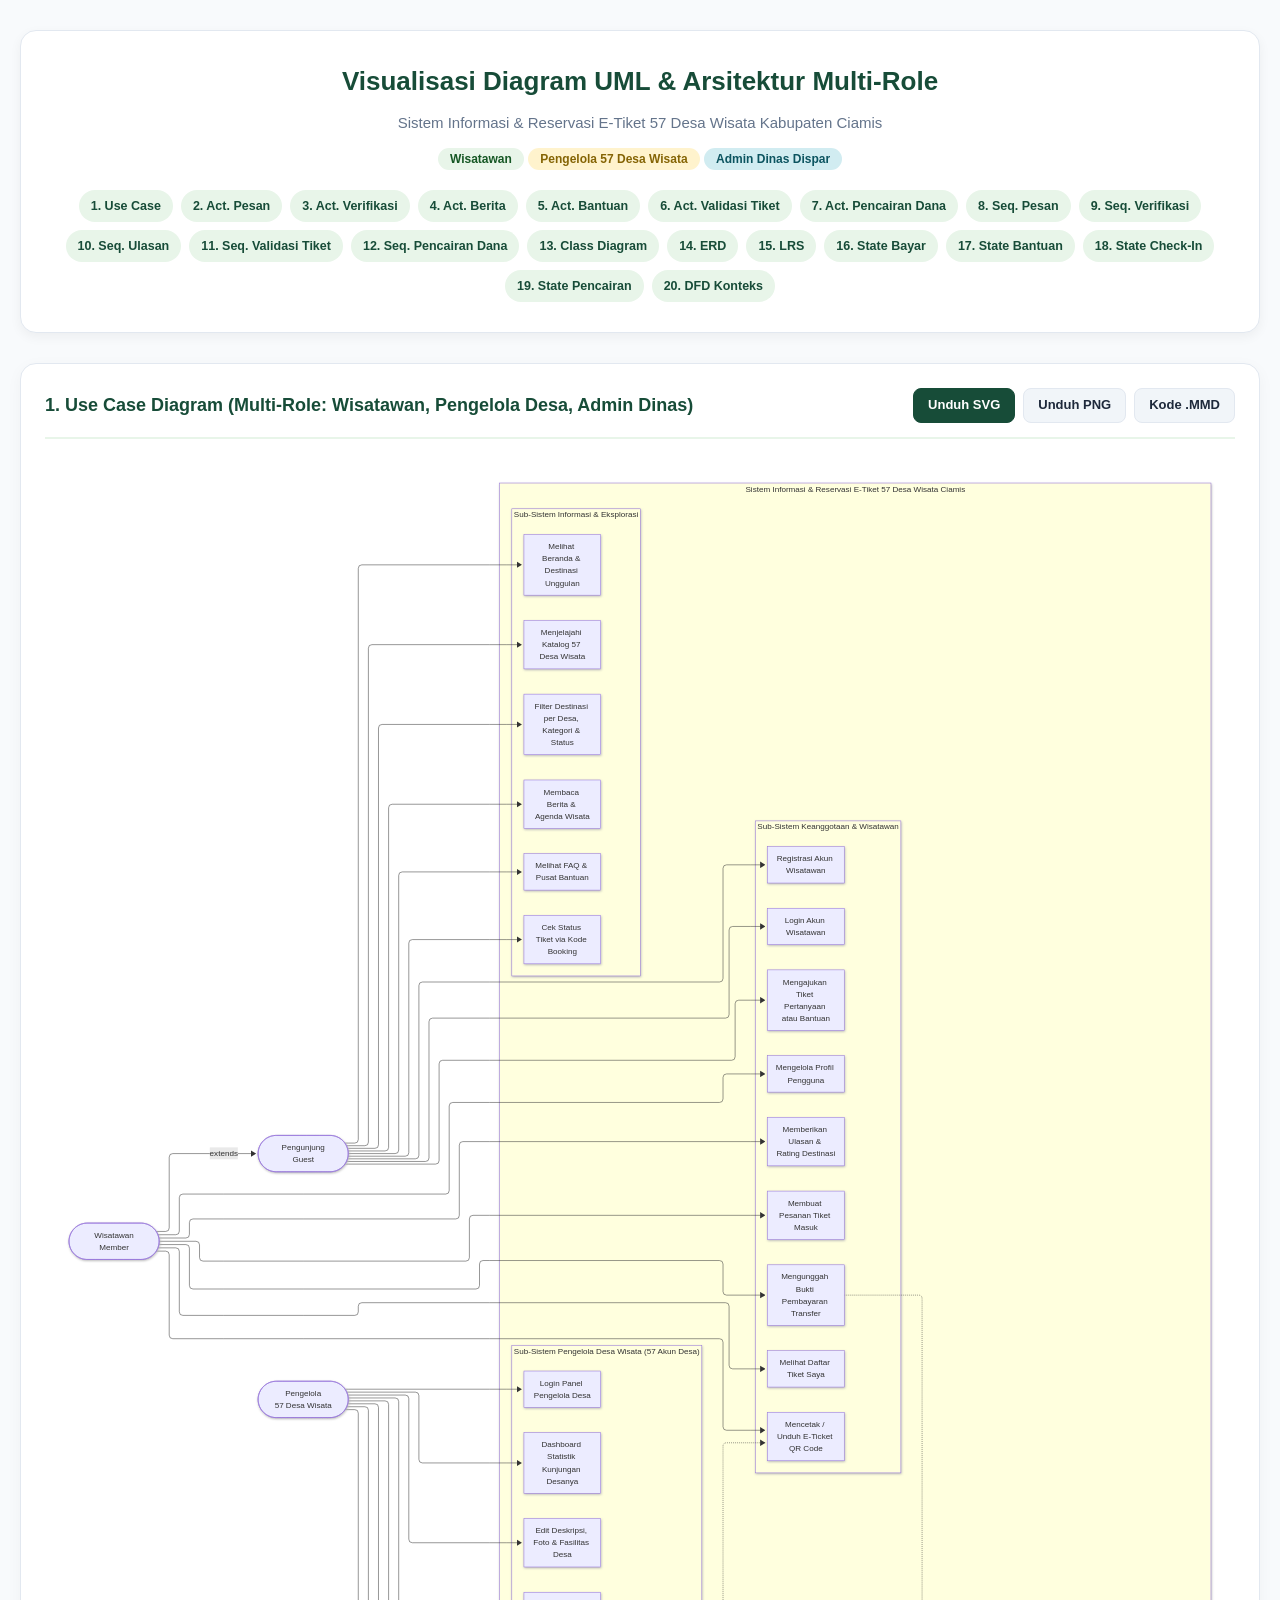
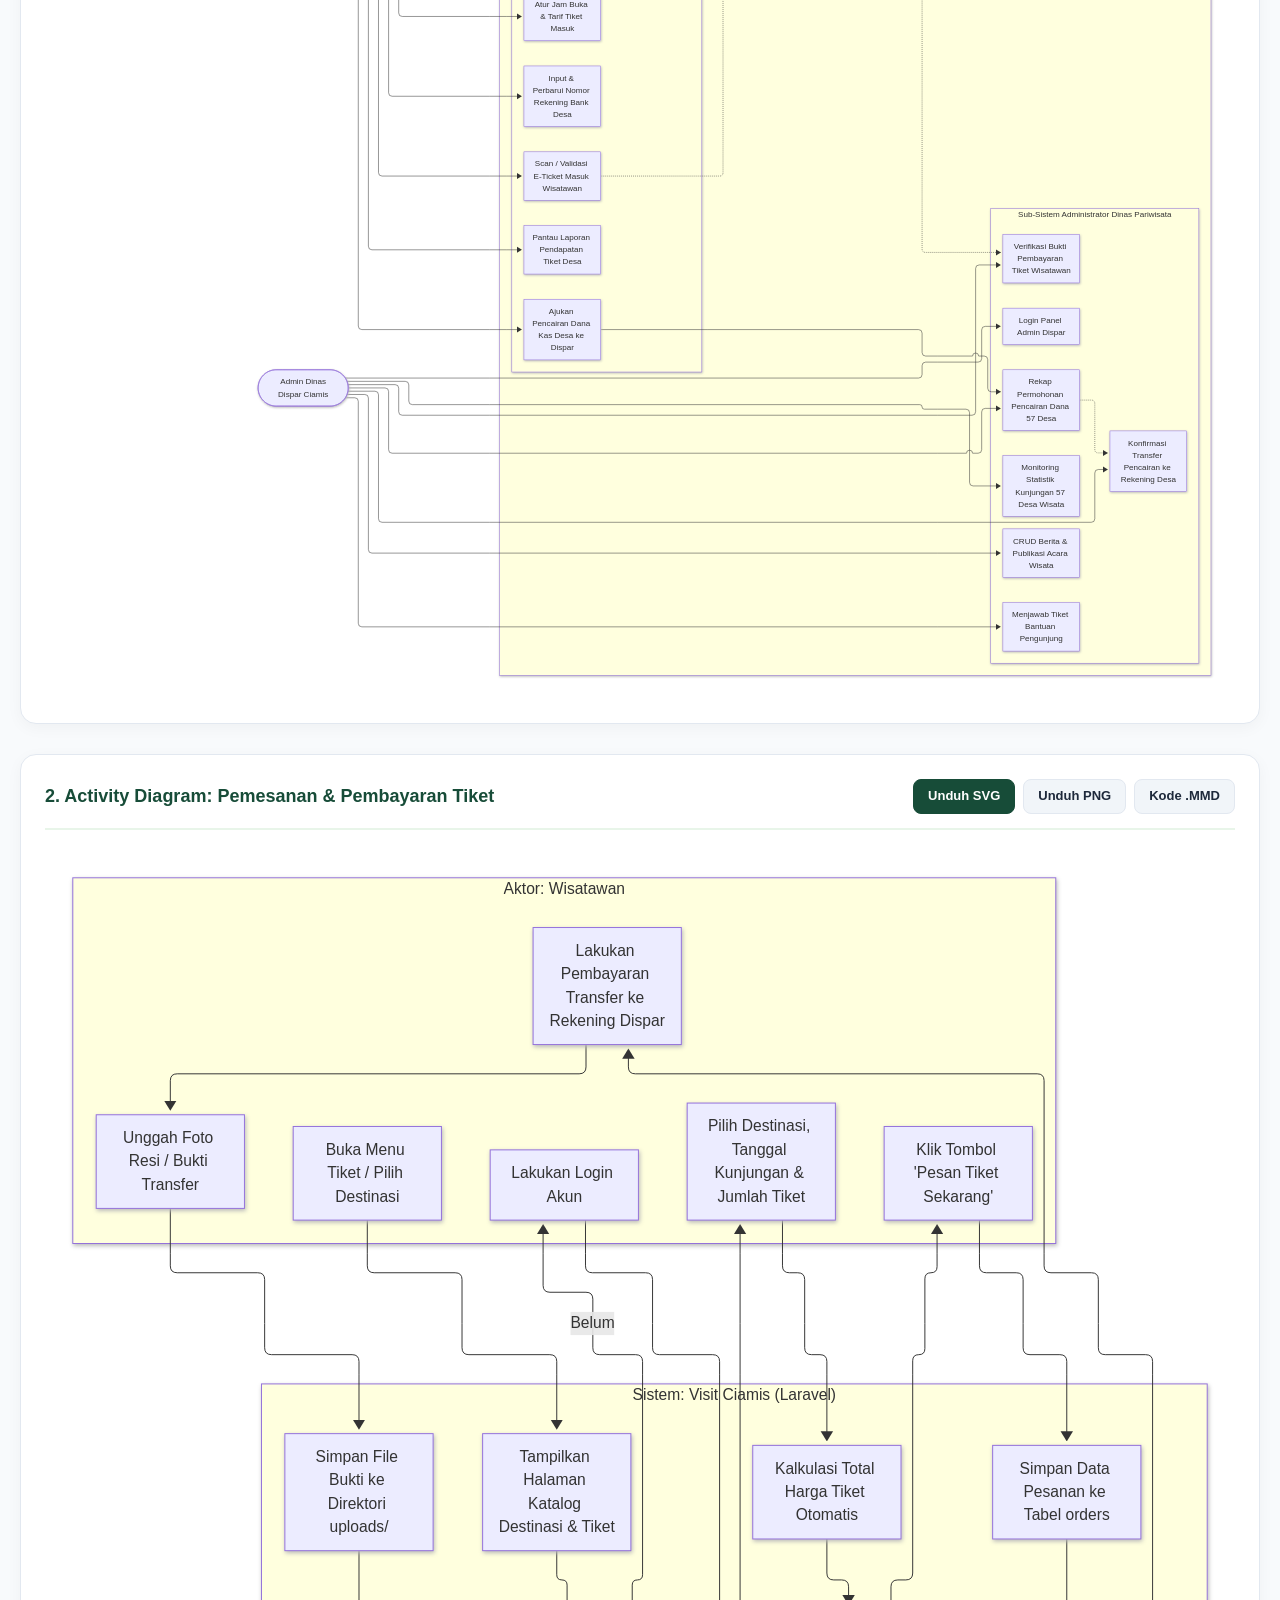
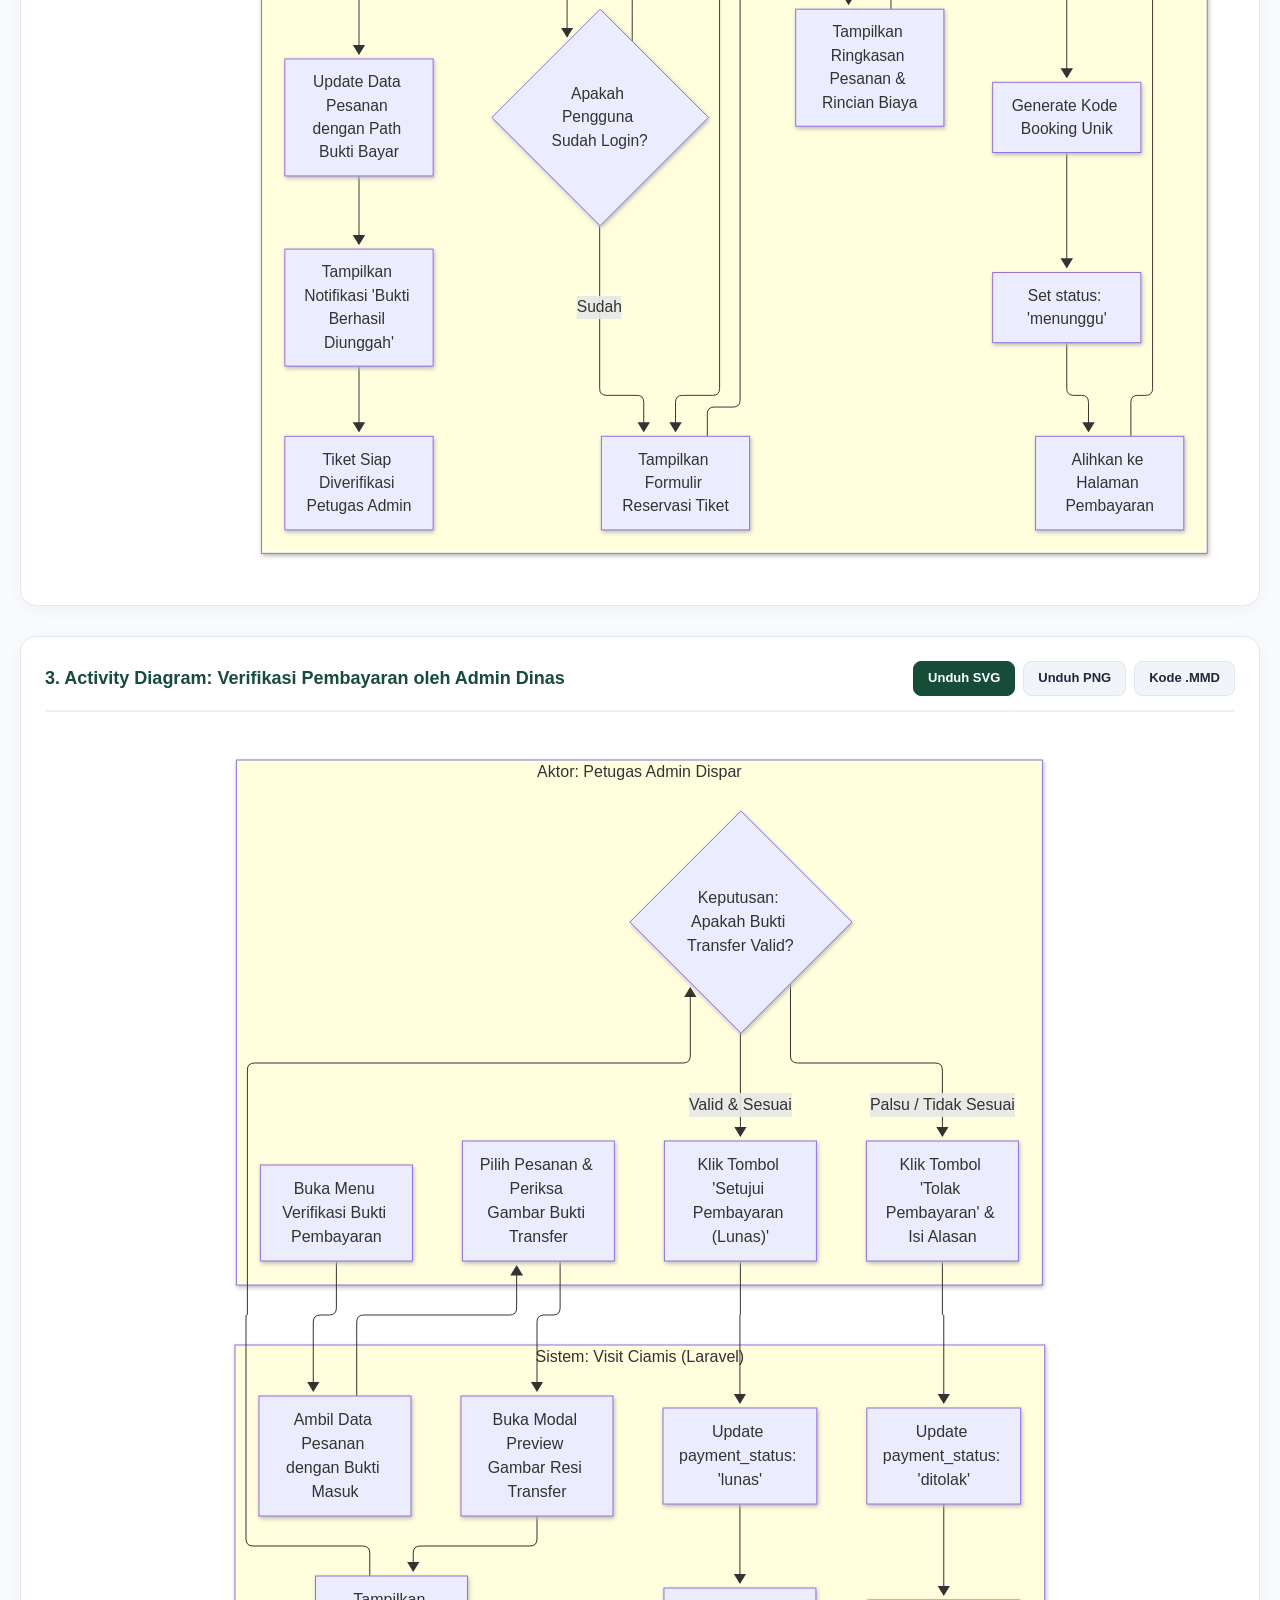
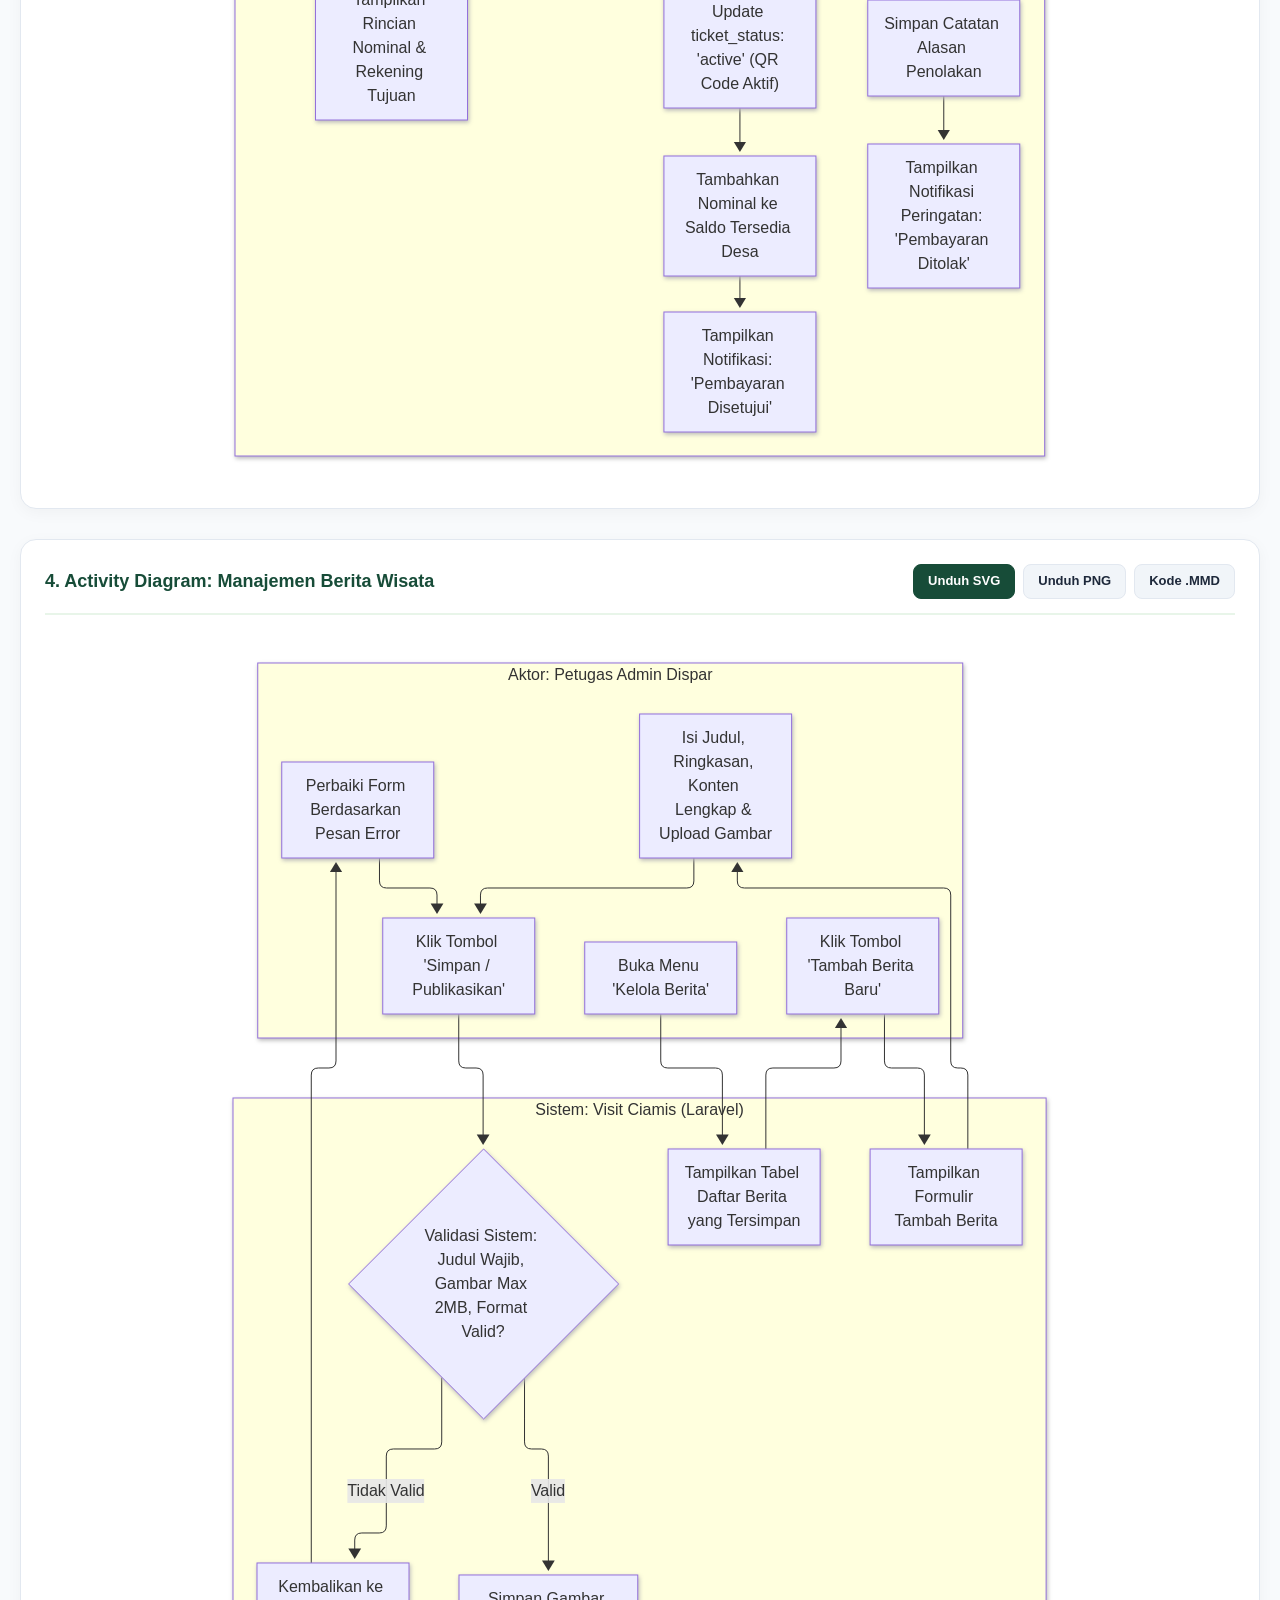
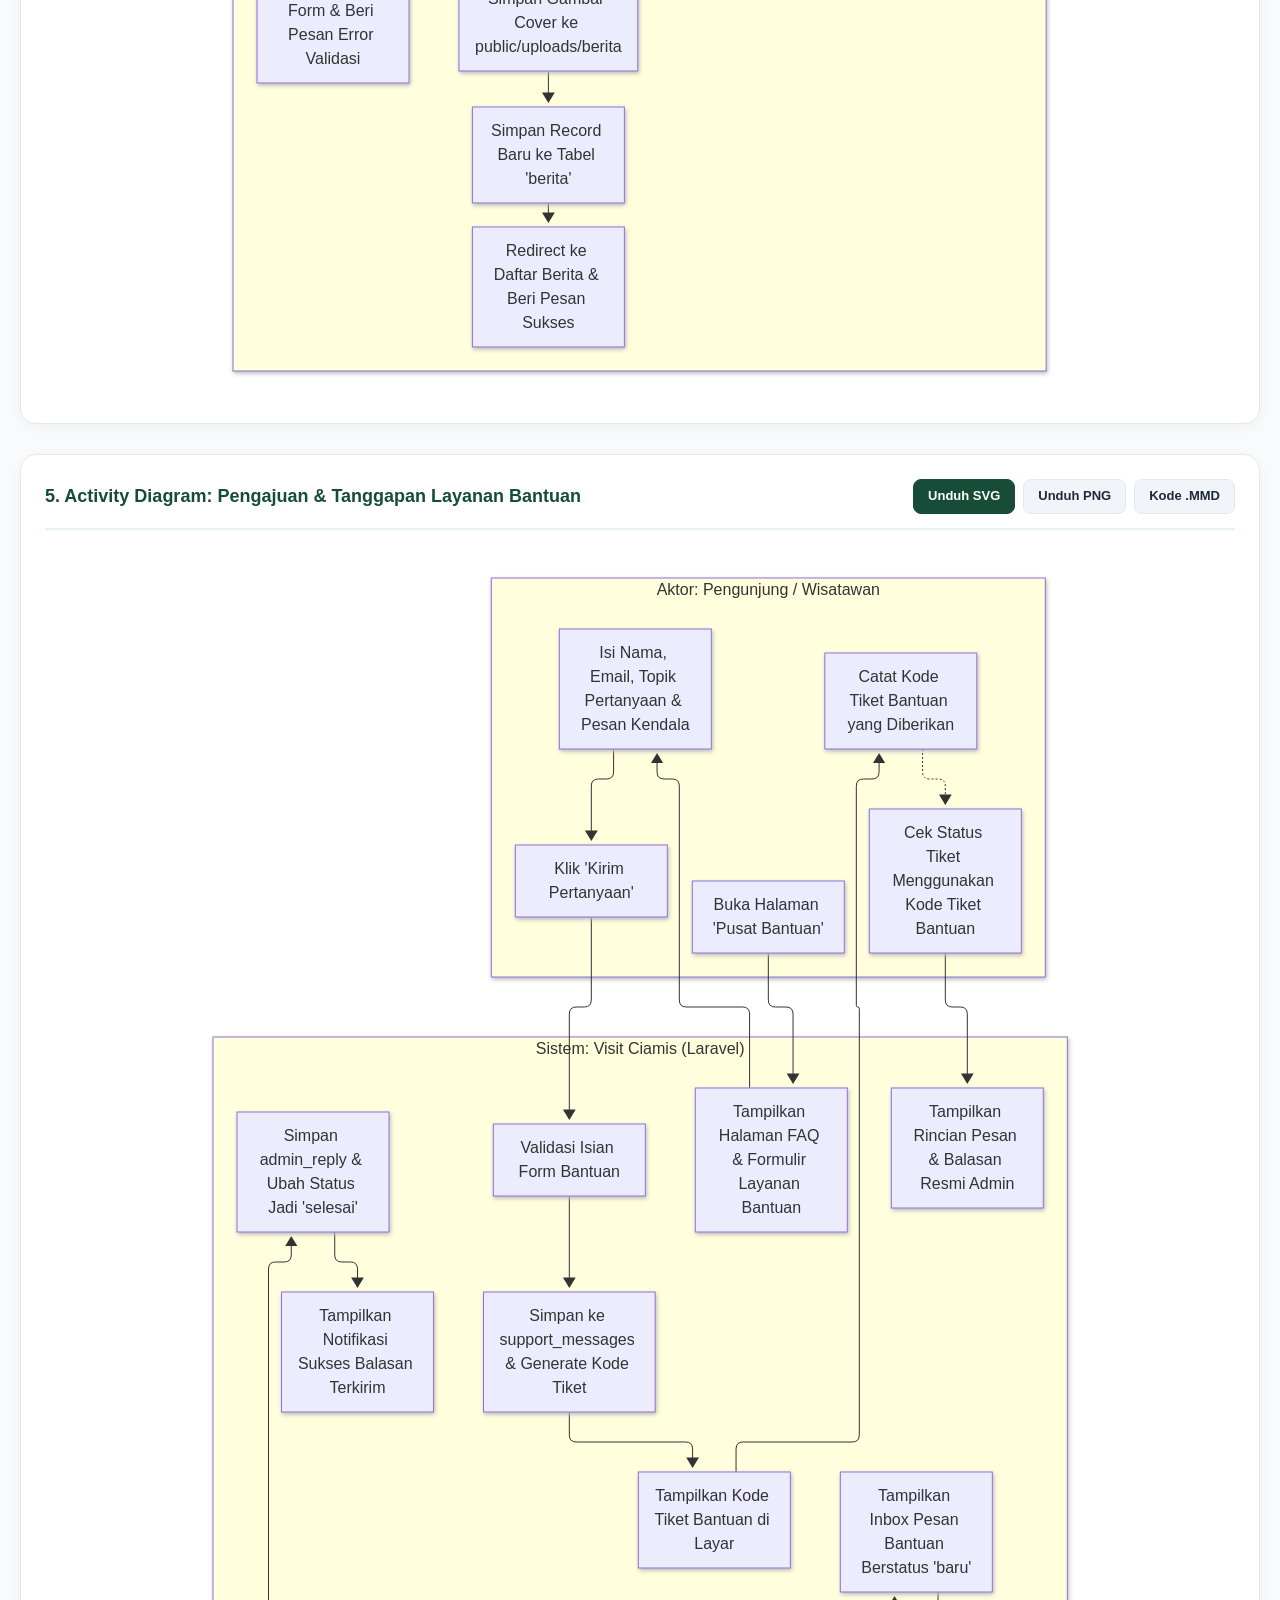
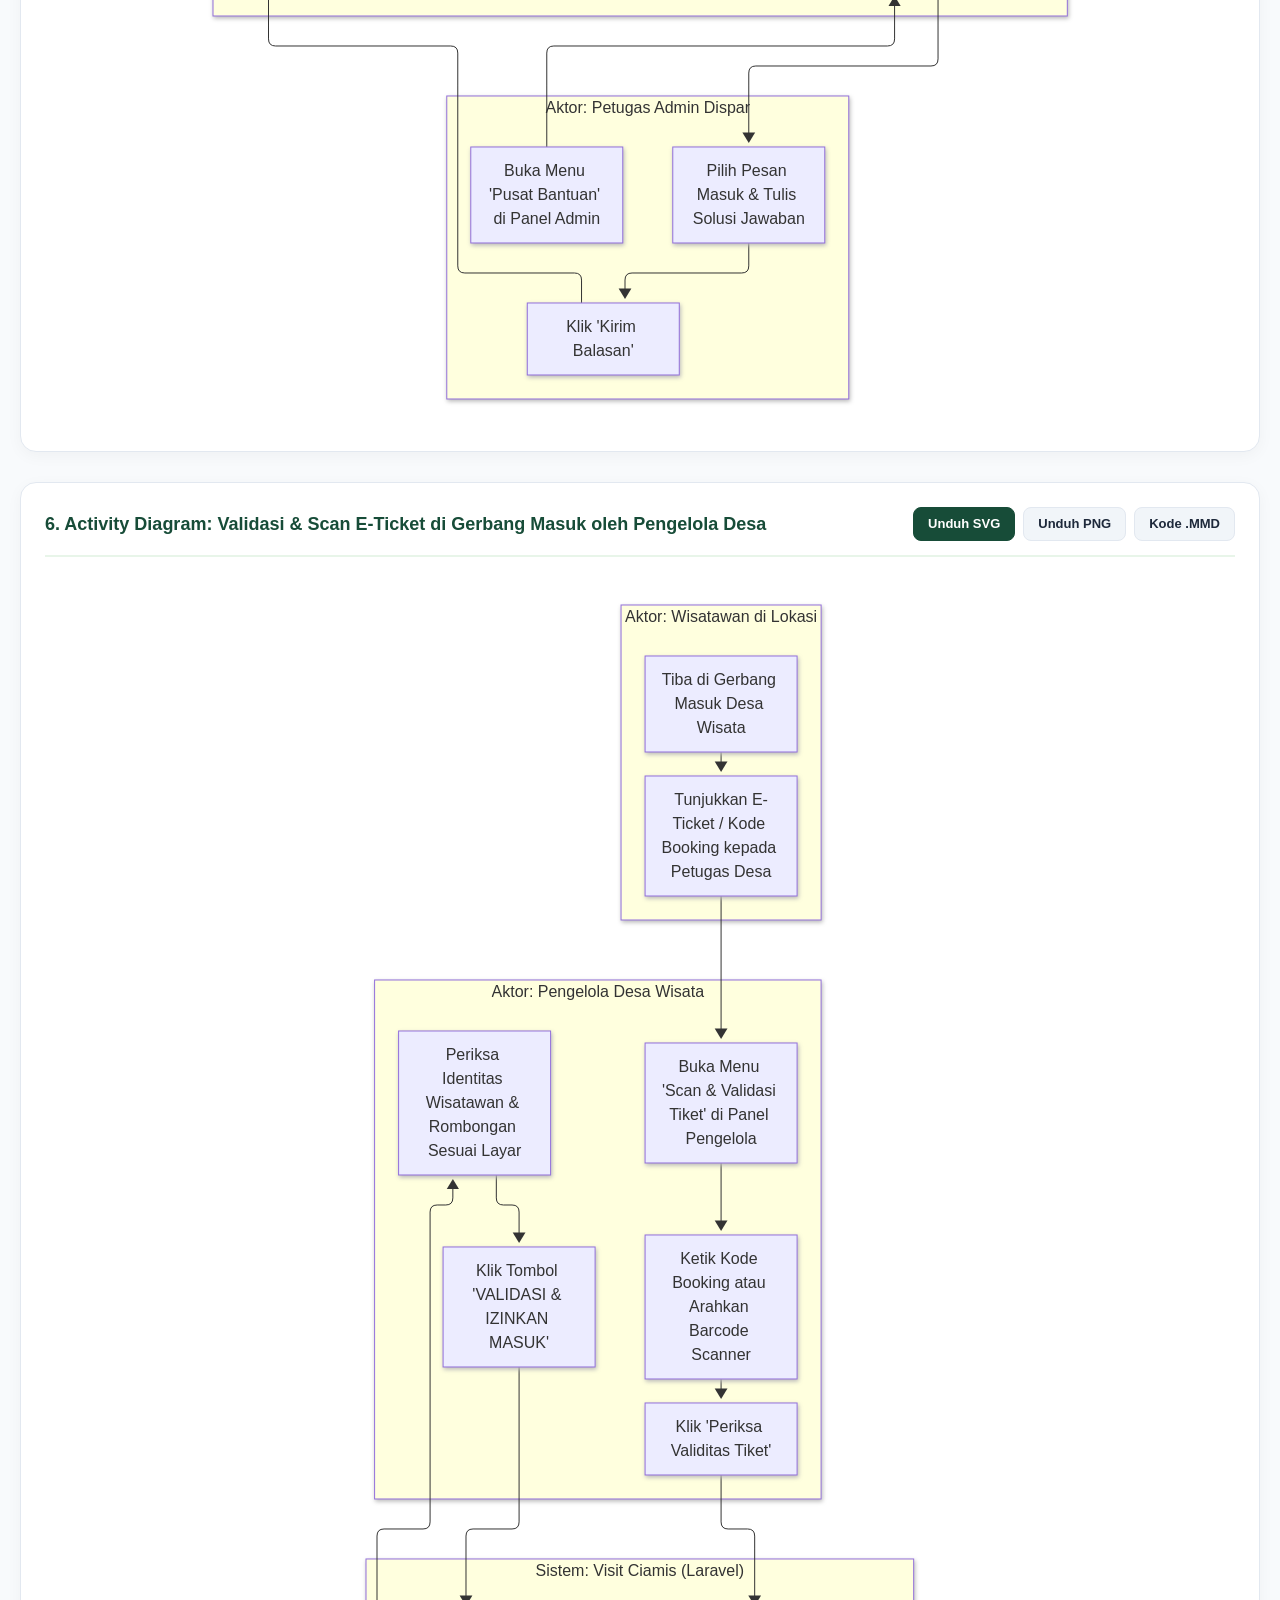
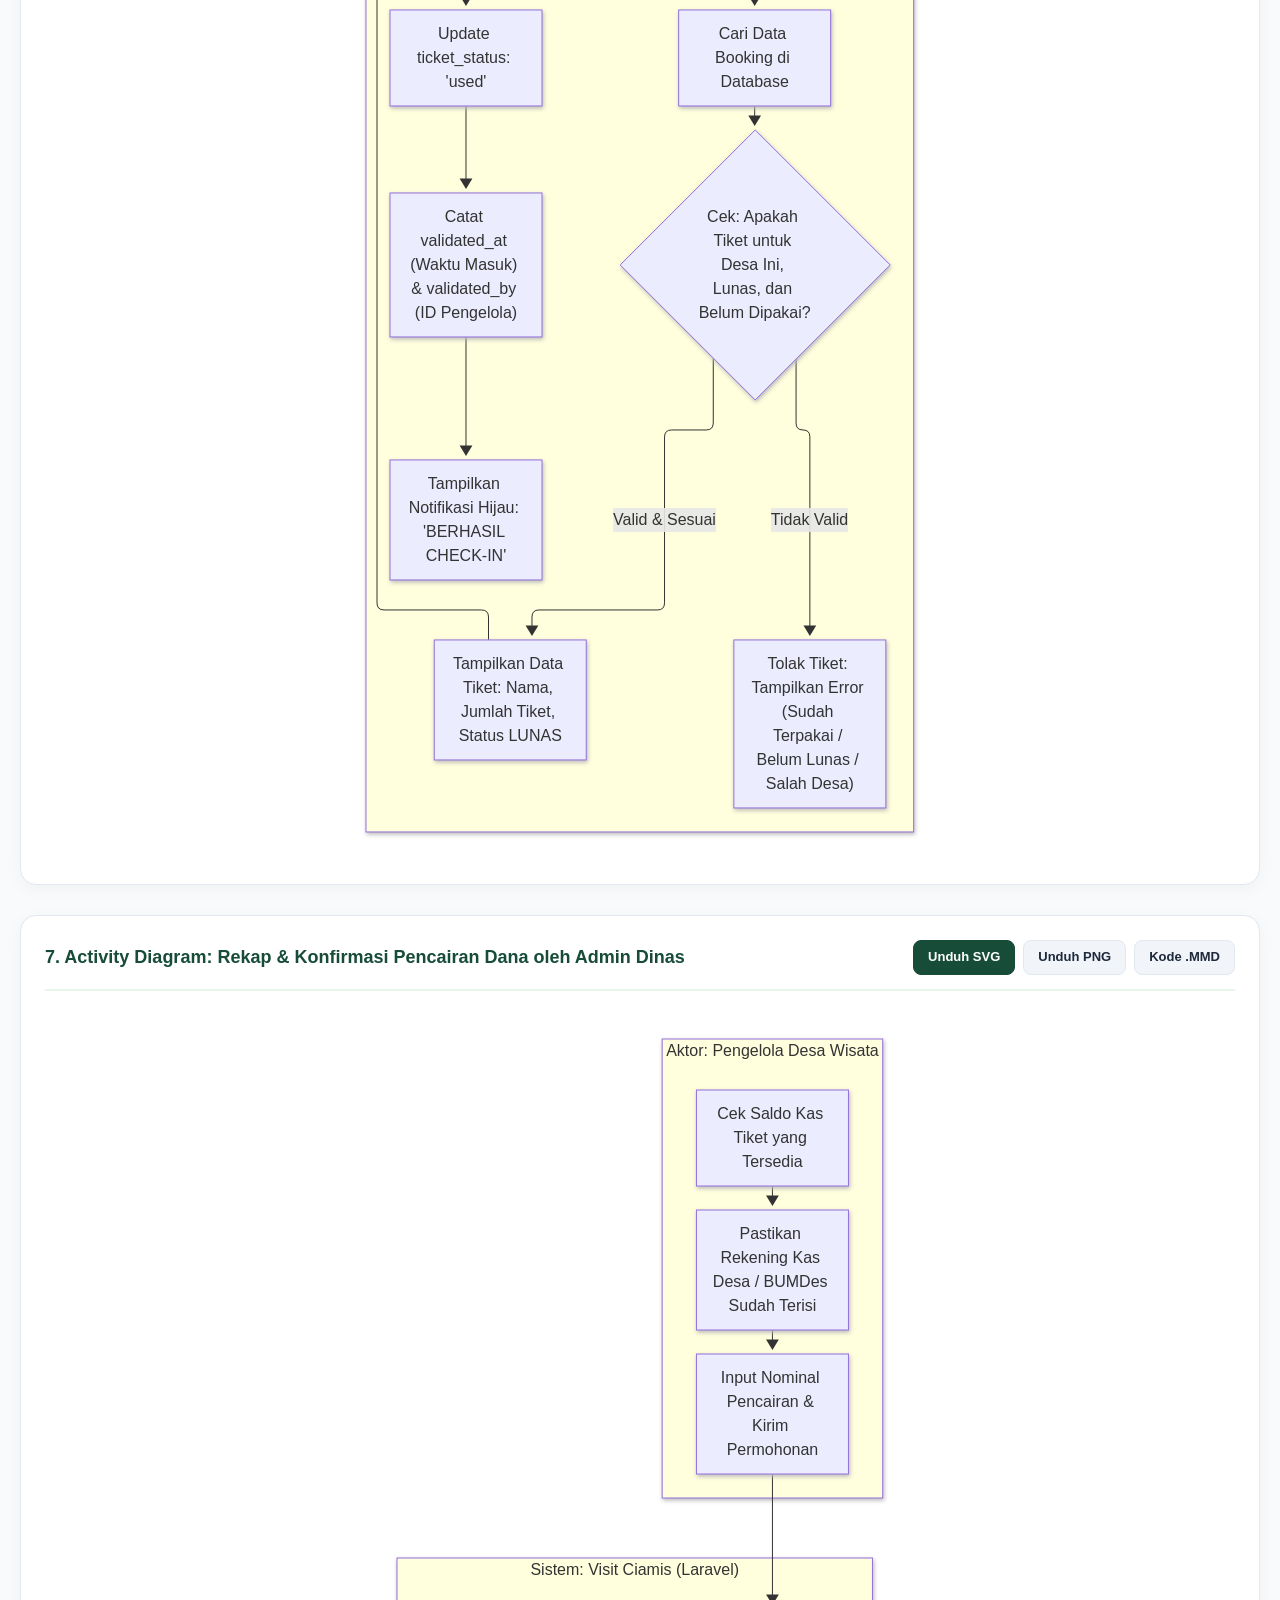
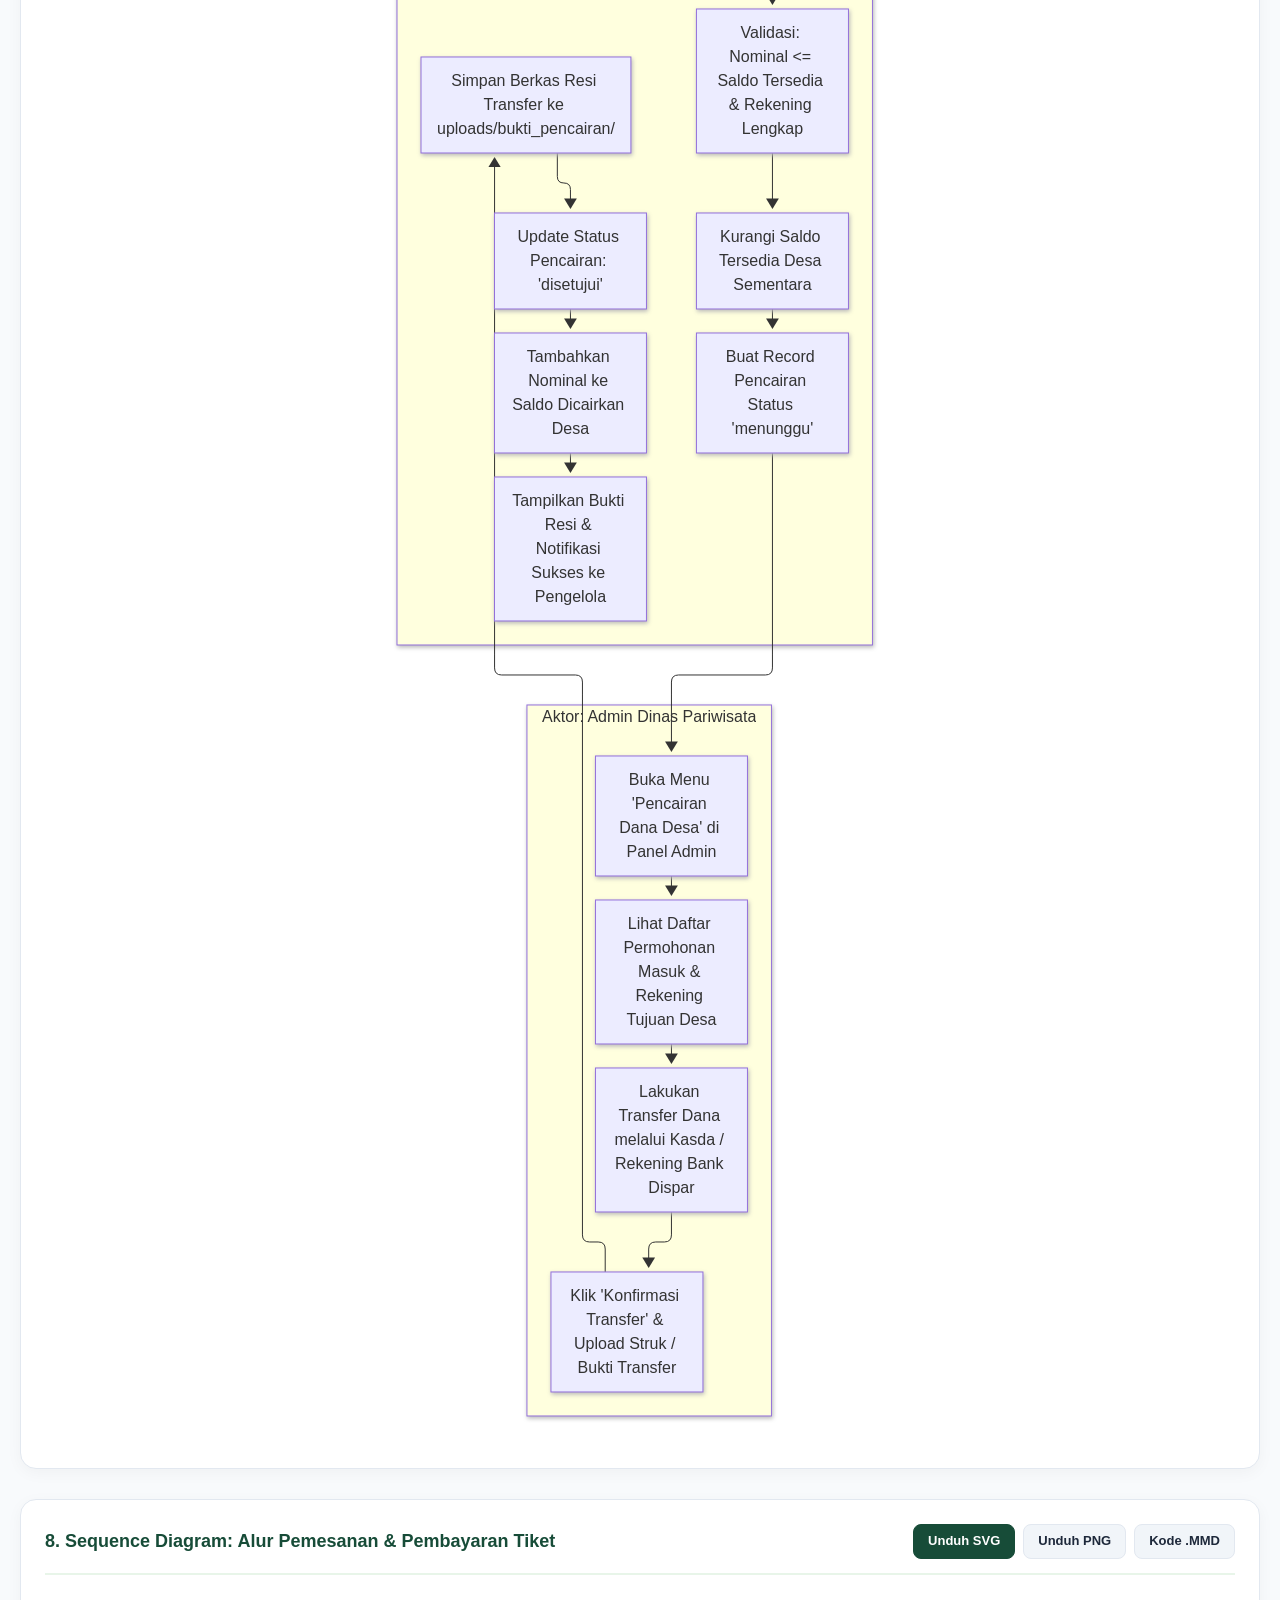
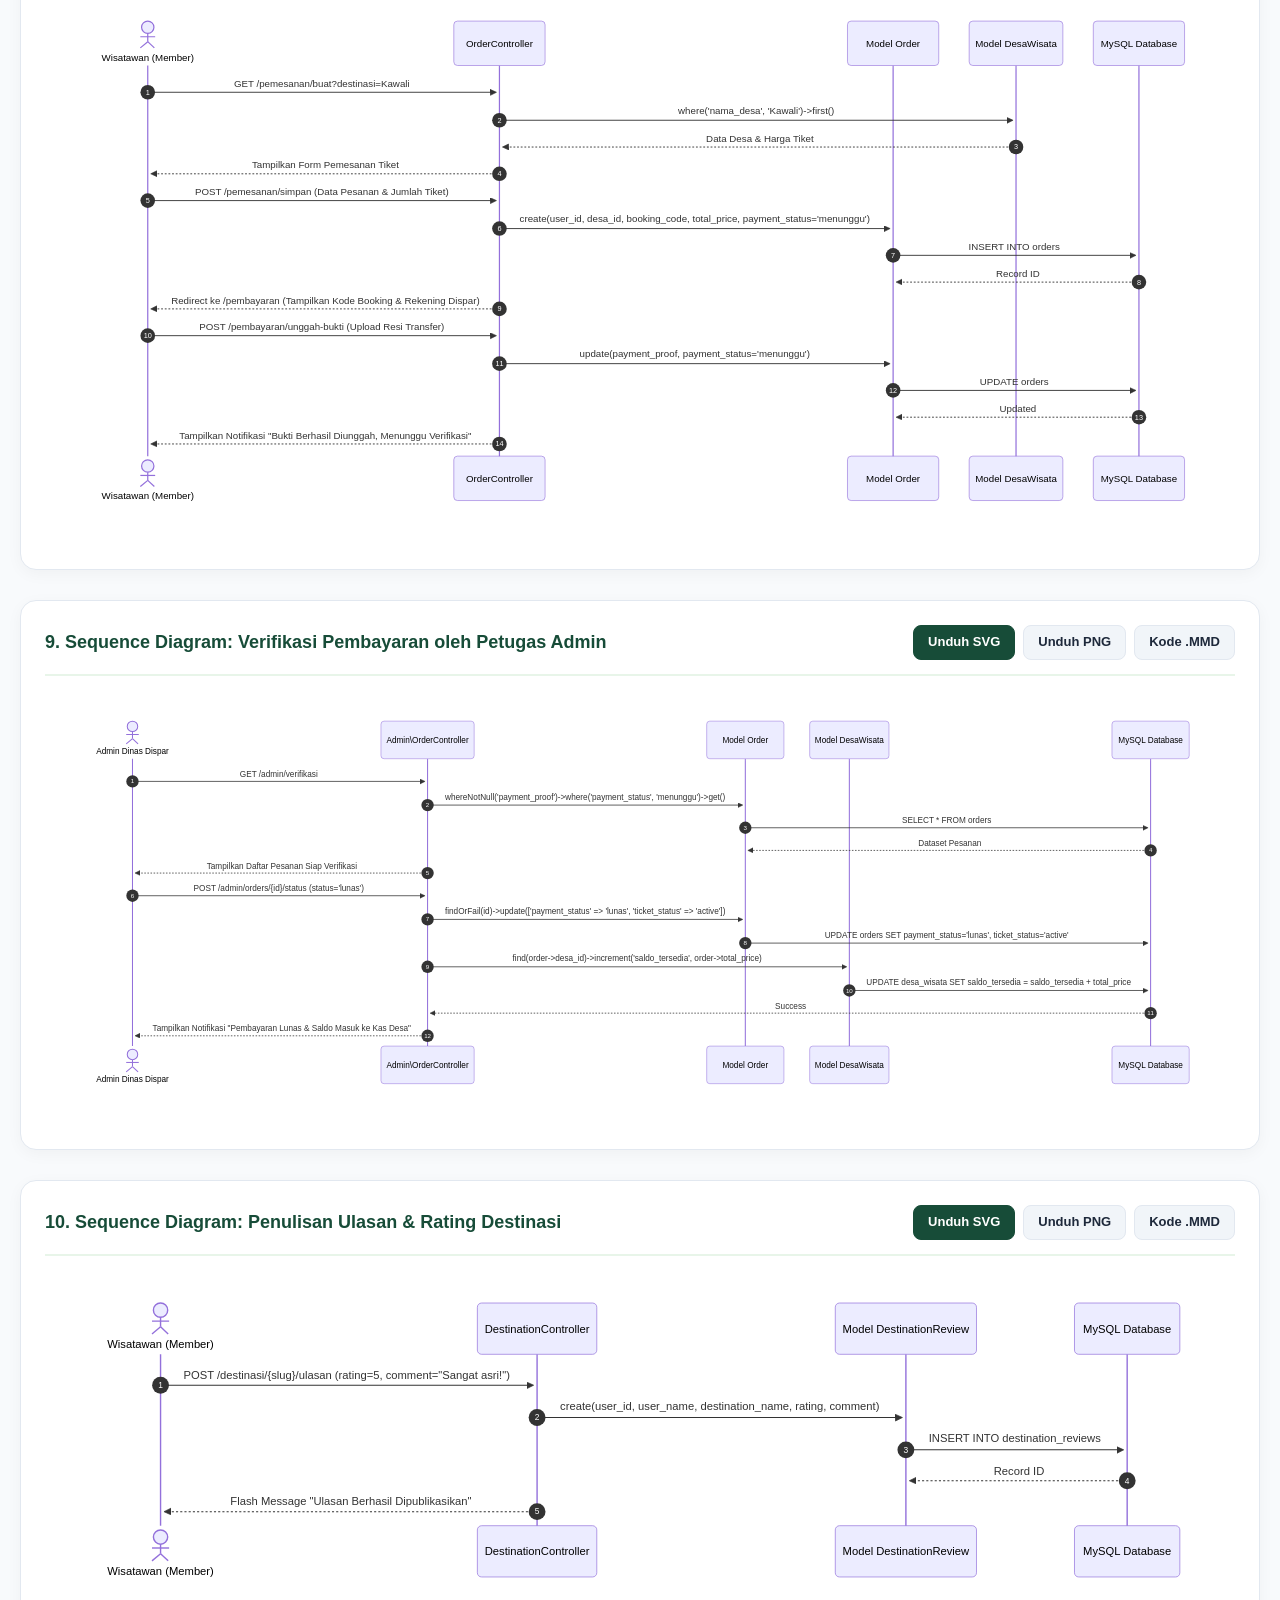
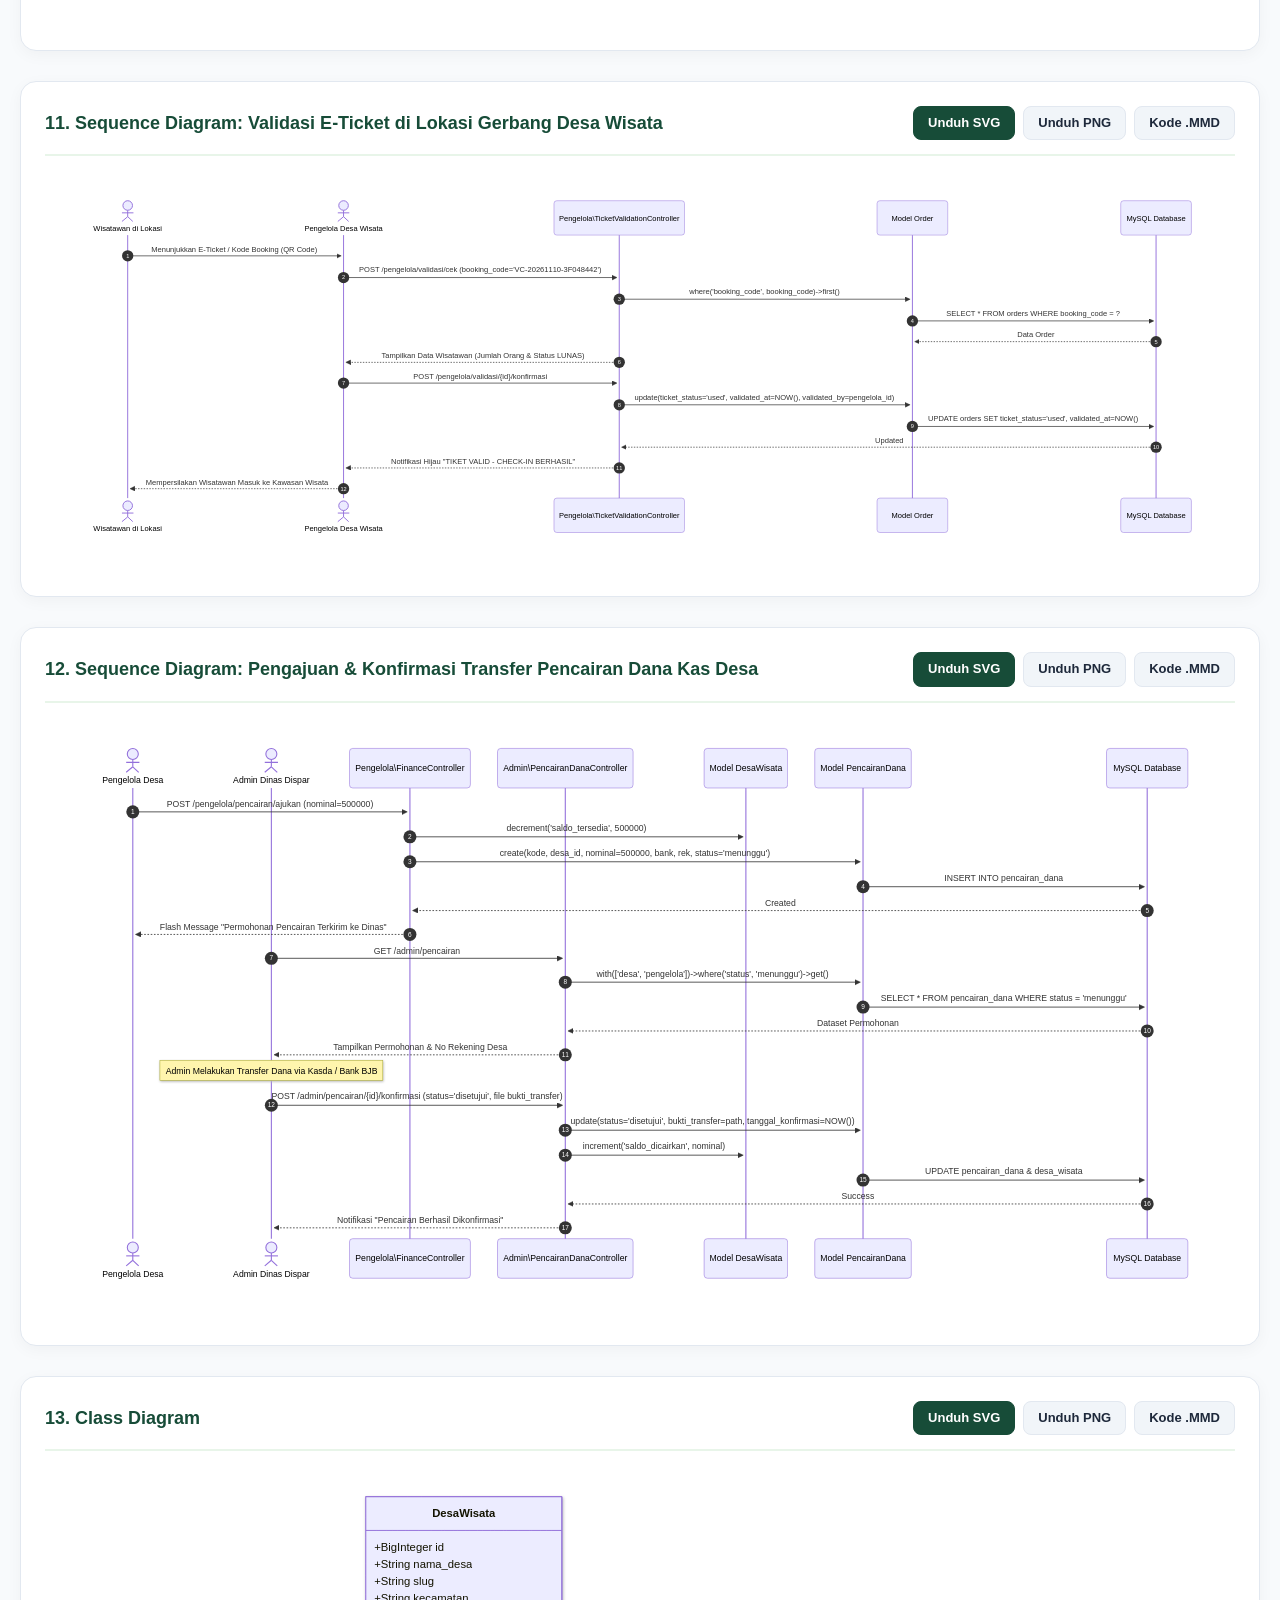
<file: docs/uml/index.html>
<!DOCTYPE html>
<html lang="id">

<head>
  <meta charset="UTF-8">
  <meta name="viewport" content="width=device-width, initial-scale=1.0">
  <title>Visualisasi Diagram UML Multi-Role - DewiCiamis</title>
  <style>
    :root {
      --primary: #174c38;
      --primary-light: #e8f5e9;
      --secondary: #2e7d32;
      --bg: #f8fafc;
      --card-bg: #ffffff;
      --text: #1e293b;
      --muted: #64748b;
      --border: #e2e8f0;
    }

    * {
      box-sizing: border-box;
      margin: 0;
      padding: 0;
    }

    body {
      font-family: -apple-system, BlinkMacSystemFont, "Segoe UI", Roboto, Helvetica, Arial, sans-serif;
      background: var(--bg);
      color: var(--text);
      line-height: 1.6;
      padding: 30px 20px;
    }

    .header {
      max-width: 1300px;
      margin: 0 auto 30px auto;
      text-align: center;
      background: var(--card-bg);
      padding: 30px;
      border-radius: 16px;
      box-shadow: 0 4px 12px rgba(0, 0, 0, 0.05);
      border: 1px solid var(--border);
    }

    .header h1 {
      color: var(--primary);
      font-size: 26px;
      margin-bottom: 8px;
    }

    .header p {
      color: var(--muted);
      font-size: 15px;
    }

    .nav-tabs {
      display: flex;
      flex-wrap: wrap;
      gap: 8px;
      justify-content: center;
      margin-top: 20px;
    }

    .nav-tabs a {
      text-decoration: none;
      padding: 6px 12px;
      background: var(--primary-light);
      color: var(--primary);
      font-size: 12.5px;
      font-weight: 600;
      border-radius: 20px;
      transition: all 0.2s;
    }

    .nav-tabs a:hover {
      background: var(--primary);
      color: #fff;
    }

    .container {
      max-width: 1300px;
      margin: 0 auto;
      display: flex;
      flex-direction: column;
      gap: 30px;
    }

    .diagram-card {
      background: var(--card-bg);
      border-radius: 16px;
      padding: 24px;
      border: 1px solid var(--border);
      box-shadow: 0 4px 16px rgba(0, 0, 0, 0.04);
    }

    .diagram-header {
      display: flex;
      justify-content: space-between;
      align-items: center;
      flex-wrap: wrap;
      gap: 12px;
      border-bottom: 2px solid var(--primary-light);
      padding-bottom: 14px;
      margin-bottom: 20px;
    }

    .diagram-title {
      font-size: 18px;
      font-weight: 700;
      color: var(--primary);
    }

    .diagram-actions {
      display: flex;
      gap: 8px;
    }

    .btn {
      padding: 6px 14px;
      border-radius: 8px;
      font-size: 13px;
      font-weight: 600;
      text-decoration: none;
      border: 1px solid var(--border);
      background: #f1f5f9;
      color: var(--text);
      cursor: pointer;
      display: inline-flex;
      align-items: center;
      gap: 6px;
      transition: background 0.2s;
    }

    .btn:hover {
      background: #e2e8f0;
    }

    .btn-primary {
      background: var(--primary);
      color: #fff;
      border-color: var(--primary);
    }

    .btn-primary:hover {
      background: var(--secondary);
    }

    .diagram-preview {
      overflow-x: auto;
      background: #ffffff;
      padding: 20px;
      border-radius: 12px;
      text-align: center;
      min-height: 200px;
      display: flex;
      align-items: center;
      justify-content: center;
    }

    .diagram-preview svg {
      max-width: 100%;
      height: auto;
    }
  </style>
  <script src="mermaid.min.js"></script>
</head>

<body>

  <div class="header">
    <h1>Visualisasi Diagram UML & Arsitektur Multi-Role</h1>
    <p>Sistem Informasi & Reservasi E-Tiket 57 Desa Wisata Kabupaten Ciamis</p>
    <div style="margin-top: 10px;">
      <span
        style="background: #e8f5e9; color: #155724; padding: 4px 12px; border-radius: 12px; font-size: 12px; font-weight: 600;">Wisatawan</span>
      <span
        style="background: #fff3cd; color: #856404; padding: 4px 12px; border-radius: 12px; font-size: 12px; font-weight: 600;">Pengelola
        57 Desa Wisata</span>
      <span
        style="background: #d1ecf1; color: #0c5460; padding: 4px 12px; border-radius: 12px; font-size: 12px; font-weight: 600;">Admin
        Dinas Dispar</span>
    </div>
    <div class="nav-tabs">
      <a href="#diag-01">1. Use Case</a>
      <a href="#diag-02">2. Act. Pesan</a>
      <a href="#diag-03">3. Act. Verifikasi</a>
      <a href="#diag-04">4. Act. Berita</a>
      <a href="#diag-05">5. Act. Bantuan</a>
      <a href="#diag-06">6. Act. Validasi Tiket</a>
      <a href="#diag-07">7. Act. Pencairan Dana</a>
      <a href="#diag-08">8. Seq. Pesan</a>
      <a href="#diag-09">9. Seq. Verifikasi</a>
      <a href="#diag-10">10. Seq. Ulasan</a>
      <a href="#diag-11">11. Seq. Validasi Tiket</a>
      <a href="#diag-12">12. Seq. Pencairan Dana</a>
      <a href="#diag-13">13. Class Diagram</a>
      <a href="#diag-14">14. ERD</a>
      <a href="#diag-15">15. LRS</a>
      <a href="#diag-16">16. State Bayar</a>
      <a href="#diag-17">17. State Bantuan</a>
      <a href="#diag-18">18. State Check-In</a>
      <a href="#diag-19">19. State Pencairan</a>
      <a href="#diag-20">20. DFD Konteks</a>
    </div>
  </div>

  <div class="container" id="diagramsContainer"></div>

  <script>
    const diagrams = [
      { id: "01-use-case-diagram", file: "01-use-case-diagram.mmd", title: "1. Use Case Diagram (Multi-Role: Wisatawan, Pengelola Desa, Admin Dinas)" },
      { id: "02-activity-pemesanan-pembayaran", file: "02-activity-pemesanan-pembayaran.mmd", title: "2. Activity Diagram: Pemesanan & Pembayaran Tiket" },
      { id: "03-activity-verifikasi-admin", file: "03-activity-verifikasi-admin.mmd", title: "3. Activity Diagram: Verifikasi Pembayaran oleh Admin Dinas" },
      { id: "04-activity-manajemen-berita", file: "04-activity-manajemen-berita.mmd", title: "4. Activity Diagram: Manajemen Berita Wisata" },
      { id: "05-activity-layanan-bantuan", file: "05-activity-layanan-bantuan.mmd", title: "5. Activity Diagram: Pengajuan & Tanggapan Layanan Bantuan" },
      { id: "06-activity-validasi-tiket-pengelola", file: "06-activity-validasi-tiket-pengelola.mmd", title: "6. Activity Diagram: Validasi & Scan E-Ticket di Gerbang Masuk oleh Pengelola Desa" },
      { id: "07-activity-rekap-pencairan-admin", file: "07-activity-rekap-pencairan-admin.mmd", title: "7. Activity Diagram: Rekap & Konfirmasi Pencairan Dana oleh Admin Dinas" },
      { id: "08-sequence-pemesanan-tiket", file: "08-sequence-pemesanan-tiket.mmd", title: "8. Sequence Diagram: Alur Pemesanan & Pembayaran Tiket" },
      { id: "09-sequence-verifikasi-admin", file: "09-sequence-verifikasi-admin.mmd", title: "9. Sequence Diagram: Verifikasi Pembayaran oleh Petugas Admin" },
      { id: "10-sequence-ulasan-rating", file: "10-sequence-ulasan-rating.mmd", title: "10. Sequence Diagram: Penulisan Ulasan & Rating Destinasi" },
      { id: "11-sequence-validasi-tiket-pengelola", file: "11-sequence-validasi-tiket-pengelola.mmd", title: "11. Sequence Diagram: Validasi E-Ticket di Lokasi Gerbang Desa Wisata" },
      { id: "12-sequence-pencairan-dana-desa", file: "12-sequence-pencairan-dana-desa.mmd", title: "12. Sequence Diagram: Pengajuan & Konfirmasi Transfer Pencairan Dana Kas Desa" },
      { id: "13-class-diagram", file: "13-class-diagram.mmd", title: "13. Class Diagram" },
      { id: "14-entity-relationship-diagram-erd", file: "14-entity-relationship-diagram-erd.mmd", title: "14. Entity Relationship Diagram (ERD)" },
      { id: "15-logical-record-structure-lrs", file: "15-logical-record-structure-lrs.mmd", title: "15. Logical Record Structure (LRS)" },
      { id: "16-state-siklus-pembayaran", file: "16-state-siklus-pembayaran.mmd", title: "16. State Machine Diagram: Siklus Status Pembayaran Tiket" },
      { id: "17-state-siklus-bantuan", file: "17-state-siklus-bantuan.mmd", title: "17. State Machine Diagram: Siklus Tiket Layanan Bantuan" },
      { id: "18-state-siklus-tiket-masuk", file: "18-state-siklus-tiket-masuk.mmd", title: "18. State Machine Diagram: Siklus Penggunaan Tiket (Check-In Wisatawan)" },
      { id: "19-state-siklus-pencairan-dana", file: "19-state-siklus-pencairan-dana.mmd", title: "19. State Machine Diagram: Siklus Status Pencairan Dana Desa" },
      { id: "20-dfd-level-0-konteks", file: "20-dfd-level-0-konteks.mmd", title: "20. Diagram Konteks & Aliran Data (DFD Level 0)" }
    ];

    mermaid.initialize({
      startOnLoad: false,
      theme: 'default',
      securityLevel: 'loose',
      flowchart: { useMaxWidth: false, htmlLabels: true }
    });

    const container = document.getElementById('diagramsContainer');

    async function loadDiagrams() {
      for (const [index, d] of diagrams.entries()) {
        const card = document.createElement('div');
        card.className = 'diagram-card';
        card.id = `diag-${String(index + 1).padStart(2, '0')}`;
        card.innerHTML = `
          <div class="diagram-header">
            <div class="diagram-title">${d.title}</div>
            <div class="diagram-actions">
              <a href="${d.id}.svg" download="${d.id}.svg" class="btn btn-primary" target="_blank">Unduh SVG</a>
              <a href="${d.id}.png" download="${d.id}.png" class="btn" target="_blank">Unduh PNG</a>
              <a href="${d.file}" class="btn" target="_blank">Kode .MMD</a>
            </div>
          </div>
          <div class="diagram-preview" id="preview-${d.id}">
            <em>Memuat diagram...</em>
          </div>
        `;
        container.appendChild(card);

        try {
          const resp = await fetch(d.file);
          const mmdText = await resp.text();
          const previewEl = document.getElementById(`preview-${d.id}`);
          const { svg } = await mermaid.render(`svg_${d.id.replace(/-/g, '_')}`, mmdText.trim());
          previewEl.innerHTML = svg;
        } catch (err) {
          const previewEl = document.getElementById(`preview-${d.id}`);
          previewEl.innerHTML = `<span style="color:red">Error rendering: ${err.message}</span>`;
        }
      }
    }

    loadDiagrams();
  </script>
</body>

</html>
</file>
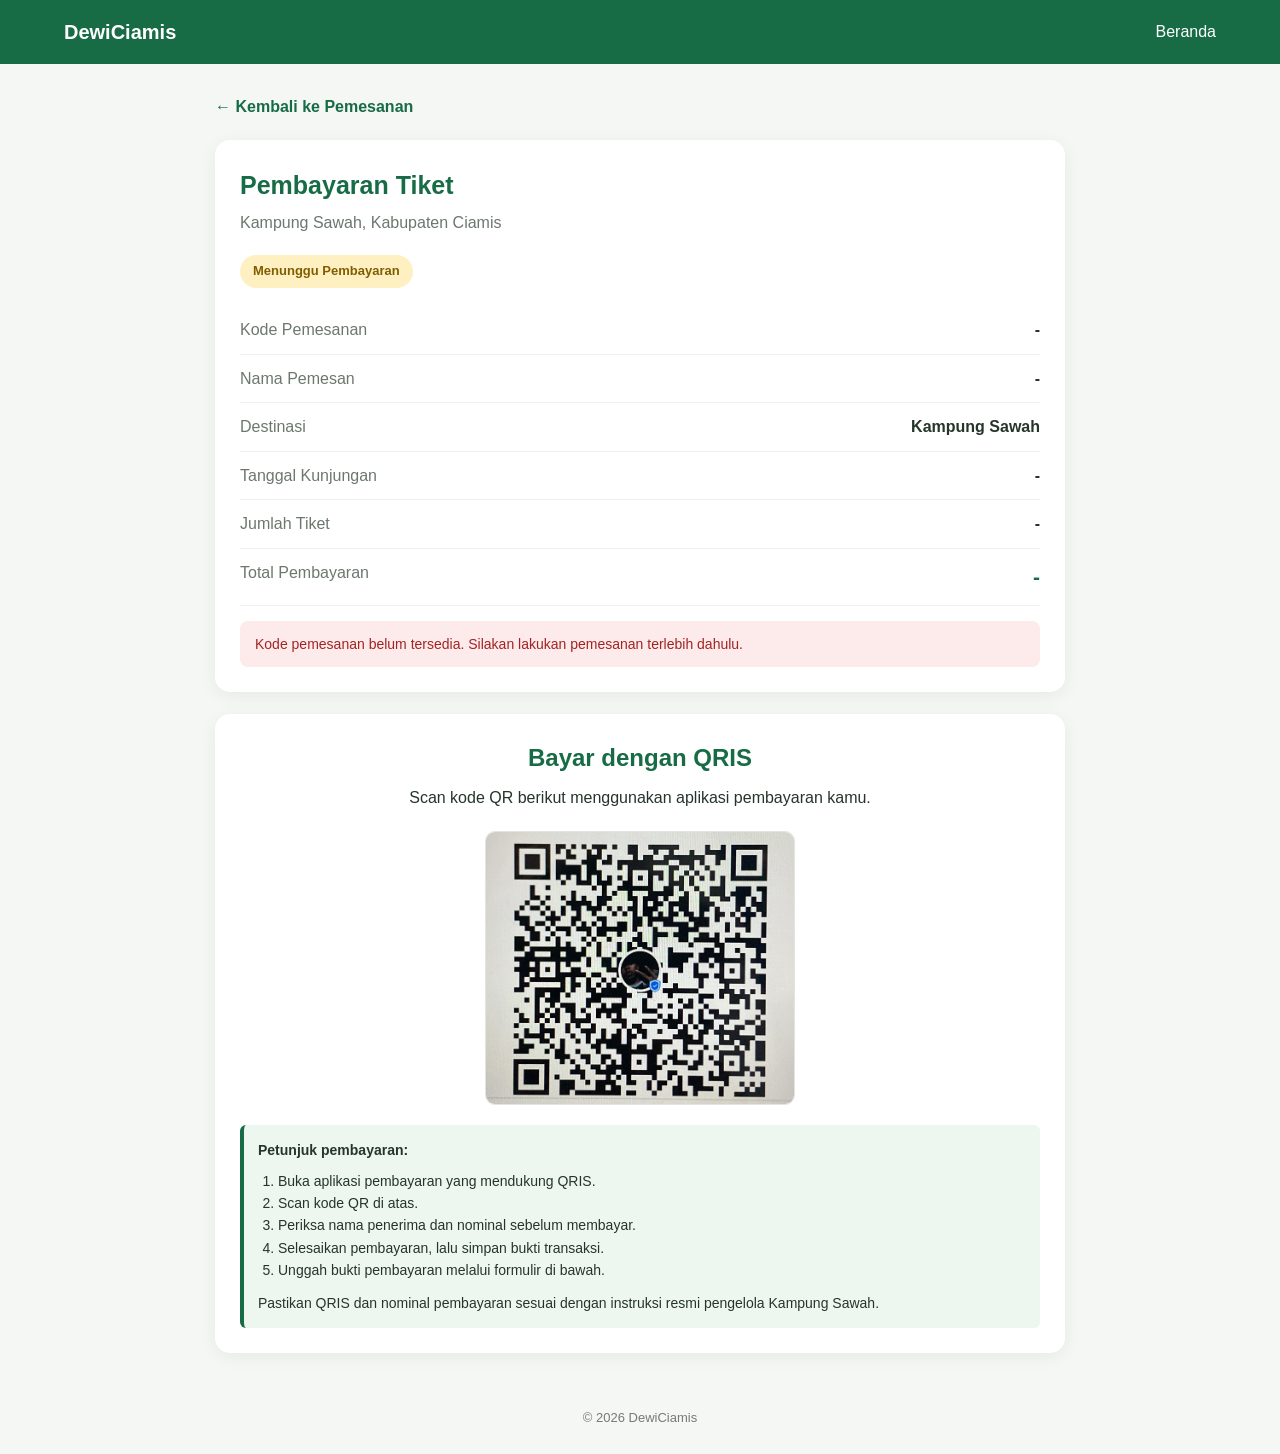
<file: public/pembayaran-qris/qris-talagasari.html>
<!DOCTYPE html>
<html lang="id">
<head>
    <meta charset="UTF-8">
    <meta name="viewport" content="width=device-width, initial-scale=1.0">
    <title>Pembayaran QRIS Kampung Sawah | DewiCiamis</title>

    <style>
        * { box-sizing: border-box; margin: 0; padding: 0; }

        body {
            font-family: Arial, sans-serif;
            background: #f5f7f4;
            color: #26352b;
            line-height: 1.6;
        }

        .navbar {
            background: #176b45;
            color: white;
            padding: 16px 5%;
            display: flex;
            justify-content: space-between;
            align-items: center;
            gap: 15px;
        }

        .navbar h2 { font-size: 20px; }
        .navbar a { color: white; text-decoration: none; }

        .container {
            width: 92%;
            max-width: 850px;
            margin: 30px auto;
        }

        .back-link {
            display: inline-block;
            margin-bottom: 20px;
            color: #176b45;
            text-decoration: none;
            font-weight: bold;
        }

        .card {
            background: white;
            border-radius: 15px;
            padding: 25px;
            margin-bottom: 22px;
            box-shadow: 0 4px 18px rgba(0, 0, 0, 0.06);
        }

        h1 {
            color: #176b45;
            font-size: 25px;
            margin-bottom: 5px;
        }

        .subtitle { color: #6c776e; margin-bottom: 20px; }

        .status {
            display: inline-block;
            padding: 6px 13px;
            border-radius: 20px;
            background: #fff0c2;
            color: #815d00;
            font-size: 13px;
            font-weight: bold;
            margin-bottom: 18px;
        }

        .detail-row {
            display: flex;
            justify-content: space-between;
            gap: 15px;
            padding: 11px 0;
            border-bottom: 1px solid #edf0ed;
        }

        .detail-row:last-child { border-bottom: none; }
        .detail-label { color: #6c776e; }

        .detail-value {
            text-align: right;
            font-weight: bold;
            overflow-wrap: anywhere;
        }

        .total { color: #176b45; font-size: 21px; }

        .qris-section { text-align: center; }
        .qris-section h2 { color: #176b45; margin-bottom: 8px; }

        .qris-image {
            display: block;
            width: 100%;
            max-width: 310px;
            height: auto;
            margin: 20px auto;
            border: 1px solid #e0e5e0;
            border-radius: 10px;
        }

        .notice {
            padding: 14px;
            margin-top: 18px;
            background: #edf7f0;
            border-left: 4px solid #176b45;
            border-radius: 6px;
            text-align: left;
            font-size: 14px;
        }

        .form-group { margin: 20px 0; text-align: left; }

        label {
            display: block;
            font-weight: bold;
            margin-bottom: 8px;
        }

        input[type="file"] {
            width: 100%;
            padding: 12px;
            border: 1px solid #d9e0da;
            border-radius: 8px;
            background: white;
        }

        button, .button {
            display: inline-block;
            border: none;
            border-radius: 8px;
            padding: 12px 18px;
            background: #176b45;
            color: white;
            font-size: 15px;
            font-weight: bold;
            text-decoration: none;
            cursor: pointer;
        }

        button:hover, .button:hover { background: #105535; }
        button:disabled { opacity: 0.6; cursor: not-allowed; }
        .button-secondary { background: #68776c; }

        .message {
            display: none;
            padding: 12px 15px;
            margin-top: 15px;
            border-radius: 8px;
            font-size: 14px;
            overflow-wrap: anywhere;
        }

        .message.success { display: block; background: #e5f7e9; color: #176b35; }
        .message.error { display: block; background: #fdeaea; color: #a12424; }
        .message.info { display: block; background: #e9f2ff; color: #24528c; }
        .hidden { display: none !important; }

        .ticket-success { text-align: center; }
        .ticket-success h2 { color: #176b45; margin-bottom: 10px; }
        .success-icon { font-size: 48px; margin-bottom: 10px; }

        .footer {
            text-align: center;
            color: #737c75;
            font-size: 13px;
            padding: 25px 15px;
        }

        @media (max-width: 600px) {
            .container { margin: 20px auto; }
            .card { padding: 20px; }
            h1 { font-size: 22px; }
            .detail-row { font-size: 14px; }
            .total { font-size: 19px; }
        }
    </style>
</head>

<body>

<header class="navbar">
    <h2>DewiCiamis</h2>
    <a href="../index.php">Beranda</a>
</header>

<main class="container">

    <a class="back-link" href="../pemesanan%20tiket/talagasari.html">
        &larr; Kembali ke Pemesanan
    </a>

    <section class="card">
        <h1>Pembayaran Tiket</h1>
        <p class="subtitle">Kampung Sawah, Kabupaten Ciamis</p>

        <span class="status" id="paymentStatus">Menunggu Pembayaran</span>

        <div class="detail-row">
            <span class="detail-label">Kode Pemesanan</span>
            <span class="detail-value" id="bookingCode">-</span>
        </div>

        <div class="detail-row">
            <span class="detail-label">Nama Pemesan</span>
            <span class="detail-value" id="customerName">-</span>
        </div>

        <div class="detail-row">
            <span class="detail-label">Destinasi</span>
            <span class="detail-value">Kampung Sawah</span>
        </div>

        <div class="detail-row">
            <span class="detail-label">Tanggal Kunjungan</span>
            <span class="detail-value" id="visitDate">-</span>
        </div>

        <div class="detail-row">
            <span class="detail-label">Jumlah Tiket</span>
            <span class="detail-value" id="ticketQuantity">-</span>
        </div>

        <div class="detail-row">
            <span class="detail-label">Total Pembayaran</span>
            <span class="detail-value total" id="totalPrice">-</span>
        </div>

        <div id="bookingMessage" class="message"></div>
    </section>

    <section class="card qris-section" id="paymentSection">
        <h2>Bayar dengan QRIS</h2>
        <p>Scan kode QR berikut menggunakan aplikasi pembayaran kamu.</p>

        <img
            src="../pictures/qris.jpeg"
            alt="QRIS pembayaran DewiCiamis"
            class="qris-image"
        >

        <div class="notice">
            <strong>Petunjuk pembayaran:</strong>
            <ol style="padding-left:20px; margin-top:8px;">
                <li>Buka aplikasi pembayaran yang mendukung QRIS.</li>
                <li>Scan kode QR di atas.</li>
                <li>Periksa nama penerima dan nominal sebelum membayar.</li>
                <li>Selesaikan pembayaran, lalu simpan bukti transaksi.</li>
                <li>Unggah bukti pembayaran melalui formulir di bawah.</li>
            </ol>

            <p style="margin-top:10px;">
                Pastikan QRIS dan nominal pembayaran sesuai dengan instruksi
                resmi pengelola Kampung Sawah.
            </p>
        </div>

        <form id="paymentForm" enctype="multipart/form-data">
            <div class="form-group">
                <label for="paymentProof">Upload Bukti Pembayaran</label>
                <input
                    type="file"
                    id="paymentProof"
                    name="payment_proof"
                    accept="image/jpeg,image/png,image/webp"
                    required
                >
            </div>

            <button type="submit" id="uploadButton">
                Kirim Bukti Pembayaran
            </button>
        </form>

        <div id="uploadMessage" class="message"></div>
    </section>

    <section class="card hidden" id="ticketSection">
        <div class="ticket-success">
            <div class="success-icon">&#10004;</div>
            <h2>Pembayaran Berhasil!</h2>

            <p>
                Pembayaran kamu telah dikonfirmasi. E-tiket Kampung Sawah
                dapat dibuka melalui tombol berikut.
            </p>

            <br>

            <a href="#" class="button" id="ticketLink">Lihat E-Tiket</a>
        </div>
    </section>

</main>

<footer class="footer">&copy; 2026 DewiCiamis</footer>

<script>
    const params = new URLSearchParams(window.location.search);
    const bookingCode = params.get("booking");

    const paymentStatus = document.getElementById("paymentStatus");
    const bookingMessage = document.getElementById("bookingMessage");
    const uploadMessage = document.getElementById("uploadMessage");
    const paymentForm = document.getElementById("paymentForm");
    const uploadButton = document.getElementById("uploadButton");
    const paymentSection = document.getElementById("paymentSection");
    const ticketSection = document.getElementById("ticketSection");
    const ticketLink = document.getElementById("ticketLink");

    let pollingTimer = null;
    let isUploading = false;

    function formatRupiah(value) {
        const number = Number(value);

        if (!Number.isFinite(number)) return "-";

        return new Intl.NumberFormat("id-ID", {
            style: "currency",
            currency: "IDR",
            maximumFractionDigits: 0
        }).format(number);
    }

    function showMessage(element, text, type) {
        element.textContent = text;
        element.className = "message " + type;
    }

    function hideMessage(element) {
        element.textContent = "";
        element.className = "message";
    }

    function showBookingDetails(order) {
        document.getElementById("bookingCode").textContent =
            order.booking_code || bookingCode || "-";

        document.getElementById("customerName").textContent =
            order.full_name || "-";

        document.getElementById("visitDate").textContent =
            order.visit_date || "-";

        document.getElementById("ticketQuantity").textContent =
            order.ticket_qty != null ? order.ticket_qty + " tiket" : "-";

        document.getElementById("totalPrice").textContent =
            order.total_price != null ? formatRupiah(order.total_price) : "-";
    }

    function stopPolling() {
        if (pollingTimer) {
            clearInterval(pollingTimer);
            pollingTimer = null;
        }
    }

    function showPaidState() {
        paymentStatus.textContent = "Pembayaran Lunas";
        paymentStatus.style.background = "#e1f5e5";
        paymentStatus.style.color = "#176b35";

        paymentSection.classList.add("hidden");
        ticketSection.classList.remove("hidden");

        ticketLink.href =
            "../tiket.php?booking=" + encodeURIComponent(bookingCode);

        hideMessage(uploadMessage);
        stopPolling();
    }

    async function checkPaymentStatus() {
        if (!bookingCode || isUploading) return;

        try {
            const response = await fetch(
                "../status-pesanan.php?booking=" +
                encodeURIComponent(bookingCode),
                { method: "GET", cache: "no-store" }
            );

            const data = await response.json();

            if (!response.ok || data.success === false) return;

            const status = String(
                data.paymentStatus ||
                data.order?.payment_status ||
                data.status ||
                data.payment_status ||
                ""
            ).trim().toLowerCase();

            if (data.order) showBookingDetails(data.order);

            if (status === "lunas") {
                showPaidState();
                return;
            }

            if (status === "menunggu verifikasi") {
                paymentStatus.textContent = "Menunggu Verifikasi Admin";
                paymentStatus.style.background = "#e9f2ff";
                paymentStatus.style.color = "#24528c";

                if (!uploadMessage.classList.contains("success")) {
                    showMessage(
                        uploadMessage,
                        "Bukti pembayaran sedang diperiksa admin. E-tiket tersedia setelah pembayaran disetujui.",
                        "info"
                    );
                }
                return;
            }

            if (status === "menunggu pembayaran" || status === "pending") {
                paymentStatus.textContent = "Menunggu Pembayaran";
                paymentStatus.style.background = "#fff0c2";
                paymentStatus.style.color = "#815d00";
            }

        } catch (error) {
            console.error("Gagal memeriksa status pembayaran:", error);
        }
    }

    async function uploadPaymentProof(event) {
        event.preventDefault();
        hideMessage(uploadMessage);

        if (!bookingCode) {
            showMessage(
                uploadMessage,
                "Kode pemesanan tidak ditemukan. Silakan ulangi pemesanan.",
                "error"
            );
            return;
        }

        const file = document.getElementById("paymentProof").files[0];

        if (!file) {
            showMessage(uploadMessage, "Pilih bukti pembayaran terlebih dahulu.", "error");
            return;
        }

        if (!["image/jpeg", "image/png", "image/webp"].includes(file.type)) {
            showMessage(uploadMessage, "Format file harus JPG, PNG, atau WEBP.", "error");
            return;
        }

        if (file.size <= 0 || file.size > 3 * 1024 * 1024) {
            showMessage(uploadMessage, "Ukuran gambar maksimal 3 MB.", "error");
            return;
        }

        const formData = new FormData();
        formData.append("booking_code", bookingCode);
        formData.append("payment_proof", file);

        isUploading = true;
        uploadButton.disabled = true;
        uploadButton.textContent = "Mengirim...";

        try {
            const response = await fetch("../upload-bukti.php", {
                method: "POST",
                body: formData
            });

            const result = await response.json();

            if (!response.ok || result.success !== true) {
                throw new Error(result.message || "Bukti pembayaran gagal dikirim.");
            }

            showMessage(
                uploadMessage,
                result.message ||
                "Bukti pembayaran berhasil dikirim dan menunggu verifikasi admin.",
                "success"
            );

            document.getElementById("paymentProof").value = "";
            paymentStatus.textContent = "Menunggu Verifikasi Admin";
            paymentStatus.style.background = "#e9f2ff";
            paymentStatus.style.color = "#24528c";

            await checkPaymentStatus();

        } catch (error) {
            showMessage(
                uploadMessage,
                error.message || "Terjadi kesalahan saat mengirim bukti pembayaran.",
                "error"
            );
        } finally {
            isUploading = false;
            uploadButton.disabled = false;
            uploadButton.textContent = "Kirim Bukti Pembayaran";
        }
    }

    function initializePage() {
        if (!bookingCode) {
            showMessage(
                bookingMessage,
                "Kode pemesanan belum tersedia. Silakan lakukan pemesanan terlebih dahulu.",
                "error"
            );

            paymentForm.classList.add("hidden");
            return;
        }

        document.getElementById("bookingCode").textContent = bookingCode;

        const storedOrder =
            sessionStorage.getItem("dewiCiamisOrder") ||
            sessionStorage.getItem("visitCiamisOrder") ||
            sessionStorage.getItem("order");

        if (storedOrder) {
            try {
                const order = JSON.parse(storedOrder);

                if (
                    (order.booking_code || order.bookingCode) === bookingCode
                ) {
                    showBookingDetails({
                        booking_code: order.booking_code || order.bookingCode,
                        full_name: order.full_name || order.fullName,
                        visit_date: order.visit_date || order.visitDate,
                        ticket_qty: order.ticket_qty || order.ticketQty || order.quantity,
                        total_price: order.total_price || order.totalPrice
                    });
                }
            } catch (error) {
                console.error("Data pemesanan tidak valid:", error);
            }
        }

        paymentForm.addEventListener("submit", uploadPaymentProof);
        checkPaymentStatus();

        pollingTimer = setInterval(checkPaymentStatus, 5000);
    }

    initializePage();
</script>

</body>
</html>
</file>
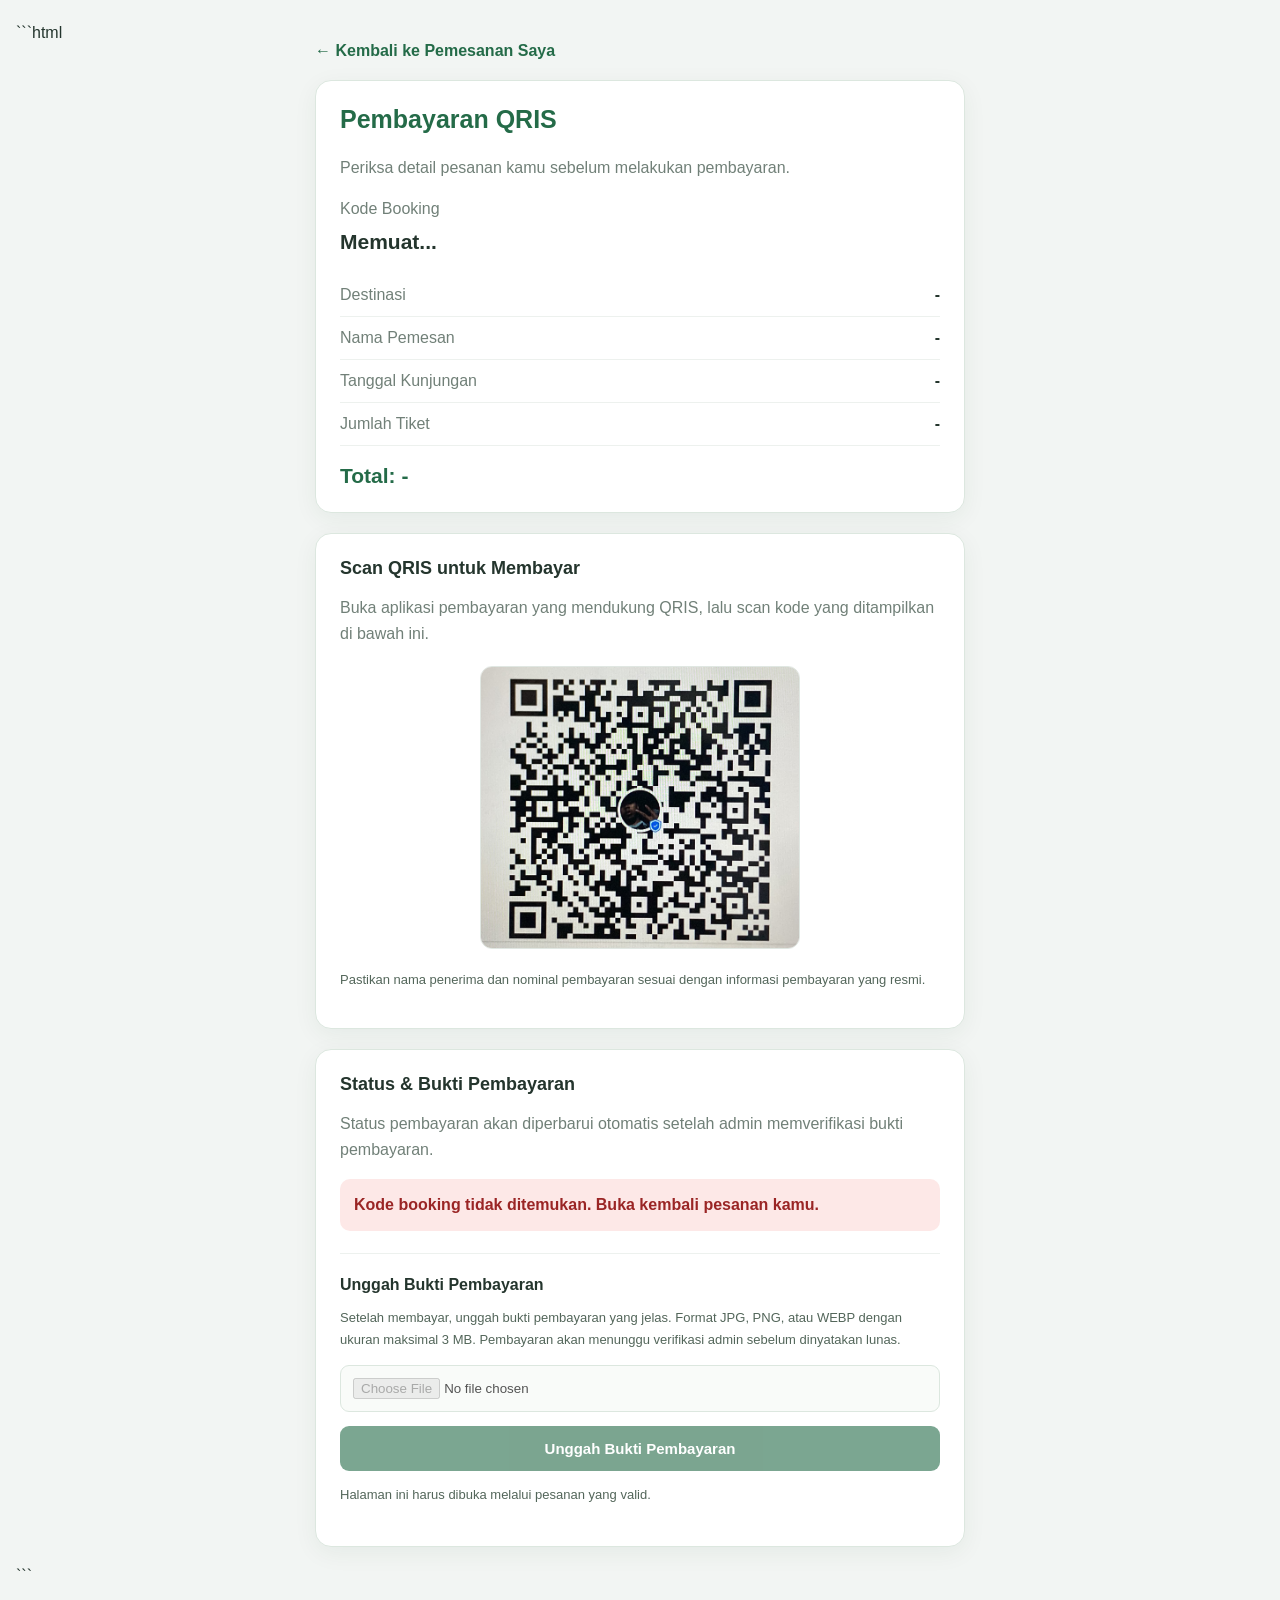
<file: public/pembayaran-qris/qris-winduraja.html>
```html
<!DOCTYPE html>
<html lang="id">
<head>
    <meta charset="UTF-8">
    <meta name="viewport" content="width=device-width, initial-scale=1.0">
    <title>Pembayaran QRIS | DewiCiamis</title>

    <style>
        * {
            box-sizing: border-box;
        }

        body {
            margin: 0;
            padding: 24px 16px;
            font-family: Arial, sans-serif;
            background: #f2f5f3;
            color: #24352d;
        }

        .container {
            width: 100%;
            max-width: 650px;
            margin: auto;
        }

        .back {
            display: inline-block;
            margin-bottom: 20px;
            color: #246b48;
            text-decoration: none;
            font-weight: bold;
        }

        .card {
            margin-bottom: 20px;
            padding: 24px;
            background: white;
            border: 1px solid #dce7df;
            border-radius: 16px;
            box-shadow: 0 6px 24px rgba(20, 60, 40, .06);
        }

        h1 {
            margin-top: 0;
            color: #246b48;
            font-size: 25px;
        }

        h2 {
            margin-top: 0;
            font-size: 18px;
        }

        .muted {
            color: #718078;
            line-height: 1.6;
        }

        .booking-code {
            margin: 8px 0 20px;
            font-size: 21px;
            font-weight: bold;
            overflow-wrap: anywhere;
        }

        .detail {
            display: flex;
            justify-content: space-between;
            gap: 15px;
            padding: 12px 0;
            border-bottom: 1px solid #edf1ee;
        }

        .detail span:first-child {
            color: #718078;
        }

        .detail strong {
            text-align: right;
            overflow-wrap: anywhere;
        }

        .total {
            margin-top: 18px;
            color: #246b48;
            font-size: 21px;
            font-weight: bold;
        }

        .qris-image {
            display: block;
            width: 100%;
            max-width: 320px;
            margin: 20px auto;
            border: 1px solid #e0e7e2;
            border-radius: 12px;
        }

        .status {
            margin: 16px 0;
            padding: 14px;
            border-radius: 10px;
            background: #fff4d6;
            color: #805b00;
            font-weight: bold;
            line-height: 1.5;
            overflow-wrap: anywhere;
        }

        .status.paid {
            background: #e2f6e9;
            color: #17663c;
        }

        .status.error {
            background: #fde8e7;
            color: #9a2525;
        }

        .button {
            display: block;
            width: 100%;
            margin-top: 14px;
            padding: 14px 16px;
            border: 0;
            border-radius: 9px;
            background: #246b48;
            color: white;
            text-align: center;
            text-decoration: none;
            font-size: 15px;
            font-weight: bold;
            cursor: pointer;
        }

        .button:disabled {
            cursor: not-allowed;
            opacity: .6;
        }

        .hidden {
            display: none !important;
        }

        .notice {
            font-size: 13px;
            line-height: 1.7;
            color: #53665a;
        }

        .file-input {
            display: block;
            width: 100%;
            margin: 14px 0;
            padding: 12px;
            border: 1px solid #dce7df;
            border-radius: 9px;
            background: #f9fbf9;
        }

        #uploadMessage {
            overflow-wrap: anywhere;
        }

        .section-divider {
            height: 1px;
            margin: 22px 0;
            background: #edf1ee;
        }

        @media (max-width: 480px) {
            .card {
                padding: 19px;
            }

            h1 {
                font-size: 22px;
            }
        }
    </style>
</head>

<body>
<div class="container">

    <a class="back" href="../pemesanan.php">
        &larr; Kembali ke Pemesanan Saya
    </a>

    <!-- DETAIL PESANAN -->
    <section class="card">
        <h1>Pembayaran QRIS</h1>

        <p class="muted">
            Periksa detail pesanan kamu sebelum melakukan pembayaran.
        </p>

        <div class="muted">Kode Booking</div>
        <div class="booking-code" id="bookingCode">Memuat...</div>

        <div class="detail">
            <span>Destinasi</span>
            <strong id="destination">-</strong>
        </div>

        <div class="detail">
            <span>Nama Pemesan</span>
            <strong id="fullName">-</strong>
        </div>

        <div class="detail">
            <span>Tanggal Kunjungan</span>
            <strong id="visitDate">-</strong>
        </div>

        <div class="detail">
            <span>Jumlah Tiket</span>
            <strong id="ticketQty">-</strong>
        </div>

        <div class="total" id="totalPrice">Total: -</div>
    </section>

    <!-- PEMBAYARAN QRIS -->
    <section class="card">
        <h2>Scan QRIS untuk Membayar</h2>

        <p class="muted">
            Buka aplikasi pembayaran yang mendukung QRIS, lalu scan
            kode yang ditampilkan di bawah ini.
        </p>

        <img
            class="qris-image"
            src="../pictures/qris.jpeg"
            alt="Kode QRIS pembayaran DewiCiamis"
        >

        <p class="notice">
            Pastikan nama penerima dan nominal pembayaran sesuai
            dengan informasi pembayaran yang resmi.
        </p>
    </section>

    <!-- STATUS DAN UNGGAH BUKTI DALAM SATU CARD -->
    <section class="card">
        <h2>Status & Bukti Pembayaran</h2>

        <p class="muted">
            Status pembayaran akan diperbarui otomatis setelah admin
            memverifikasi bukti pembayaran.
        </p>

        <div id="paymentStatus" class="status" aria-live="polite">
            Memeriksa status pembayaran...
        </div>

        <p id="lastChecked" class="notice"></p>

        <div class="section-divider"></div>

        <form id="proofForm" enctype="multipart/form-data">
            <label for="paymentProof">
                <strong>Unggah Bukti Pembayaran</strong>
            </label>

            <p class="notice">
                Setelah membayar, unggah bukti pembayaran yang jelas.
                Format JPG, PNG, atau WEBP dengan ukuran maksimal 3 MB.
                Pembayaran akan menunggu verifikasi admin sebelum
                dinyatakan lunas.
            </p>

            <input
                type="file"
                id="paymentProof"
                name="payment_proof"
                class="file-input"
                accept=".jpg,.jpeg,.png,.webp,image/jpeg,image/png,image/webp"
                required
            >

            <button
                type="submit"
                id="uploadButton"
                class="button"
            >
                Unggah Bukti Pembayaran
            </button>

            <p
                id="uploadMessage"
                class="notice"
                aria-live="polite"
            ></p>
        </form>

        <a
            id="ticketButton"
            class="button hidden"
            href="#"
        >
            Lihat E-Tiket
        </a>
    </section>

</div>

<script>
(function () {
    "use strict";

    const BASE_URL = "../";
    const params = new URLSearchParams(window.location.search);
    const bookingCode = params.get("booking");

    const statusElement = document.getElementById("paymentStatus");
    const ticketButton = document.getElementById("ticketButton");
    const lastChecked = document.getElementById("lastChecked");

    const proofForm = document.getElementById("proofForm");
    const proofInput = document.getElementById("paymentProof");
    const uploadButton = document.getElementById("uploadButton");
    const uploadMessage = document.getElementById("uploadMessage");

    let checking = false;
    let uploading = false;
    let timer = null;
    let paid = false;

    function formatRupiah(value) {
        return "Rp" + Number(value || 0).toLocaleString("id-ID");
    }

    function showStatus(message, type) {
        statusElement.textContent = message;
        statusElement.className = "status" + (type ? " " + type : "");
    }

    function formatDate(value) {
        if (!value) return "-";

        const parts = value.split("-");

        if (parts.length === 3) {
            return parts[2] + "-" + parts[1] + "-" + parts[0];
        }

        return value;
    }

    function displayOrder() {
        document.getElementById("bookingCode").textContent =
            bookingCode || "-";

        try {
            const raw = sessionStorage.getItem("dewiCiamisOrder") || sessionStorage.getItem("visitCiamisOrder");

            if (!raw) return;

            const order = JSON.parse(raw);

            if (order.booking_code !== bookingCode) return;

            document.getElementById("destination").textContent =
                order.destination_name || "Windu Raja";

            document.getElementById("fullName").textContent =
                order.full_name || "-";

            document.getElementById("visitDate").textContent =
                formatDate(order.visit_date);

            document.getElementById("ticketQty").textContent =
                (order.ticket_qty || 0) + " tiket";

            document.getElementById("totalPrice").textContent =
                "Total: " + formatRupiah(order.total_price);

        } catch (error) {
            console.error("Gagal membaca detail pesanan:", error);
        }
    }

    async function checkPaymentStatus() {
        if (checking || paid || !bookingCode) return;

        checking = true;

        try {
            const response = await fetch(
                BASE_URL + "status-pesanan.php?booking=" +
                    encodeURIComponent(bookingCode),
                {
                    method: "GET",
                    credentials: "same-origin",
                    cache: "no-store",
                    headers: {
                        "Accept": "application/json"
                    }
                }
            );

            const result = await response.json();

            if (response.status === 401) {
                clearInterval(timer);

                showStatus(
                    "Sesi login berakhir. Silakan login kembali.",
                    "error"
                );

                return;
            }

            if (!response.ok || !result.success) {
                throw new Error(
                    result.message ||
                    "Status pembayaran belum dapat diperiksa."
                );
            }

            const order = result.order || {};

            const status = String(
                result.paymentStatus ||
                order.payment_status ||
                ""
            ).trim().toLowerCase();

            lastChecked.textContent =
                "Pembaruan terakhir: " +
                new Date().toLocaleTimeString("id-ID");

            if (status === "lunas") {
                paid = true;
                clearInterval(timer);

                showStatus(
                    "Pembayaran telah dinyatakan lunas. E-tiket tersedia.",
                    "paid"
                );

                ticketButton.href =
                    BASE_URL + "tiket.php?booking=" +
                    encodeURIComponent(bookingCode);

                ticketButton.classList.remove("hidden");

                proofInput.disabled = true;
                uploadButton.disabled = true;

                uploadMessage.textContent =
                    "Pesanan sudah lunas. Bukti pembayaran tidak perlu diunggah lagi.";

            } else {
                showStatus(
                    "Status: " + (status || "menunggu pembayaran") +
                    ". Jika sudah membayar, silakan unggah bukti pembayaran di bawah ini.",
                    ""
                );
            }

        } catch (error) {
            console.error("Pemeriksaan pembayaran gagal:", error);

            showStatus(
                "Status belum berhasil diperbarui. Sistem akan mencoba kembali secara otomatis.",
                "error"
            );

        } finally {
            checking = false;
        }
    }

    // PROSES UNGGAH BUKTI PEMBAYARAN
    proofForm.addEventListener("submit", async function (event) {
        event.preventDefault();

        if (uploading) return;

        if (!bookingCode) {
            uploadMessage.textContent =
                "Kode booking tidak ditemukan.";
            return;
        }

        if (paid) {
            uploadMessage.textContent =
                "Pesanan sudah lunas. Bukti baru tidak diperlukan.";
            return;
        }

        const file = proofInput.files[0];

        if (!file) {
            uploadMessage.textContent =
                "Pilih gambar bukti pembayaran terlebih dahulu.";
            return;
        }

        if (file.size <= 0 || file.size > 3 * 1024 * 1024) {
            uploadMessage.textContent =
                "Ukuran gambar harus lebih dari 0 dan maksimal 3 MB.";
            return;
        }

        const allowedTypes = [
            "image/jpeg",
            "image/png",
            "image/webp"
        ];

        if (!allowedTypes.includes(file.type)) {
            uploadMessage.textContent =
                "Format gambar harus JPG, PNG, atau WEBP.";
            return;
        }

        const formData = new FormData();
        formData.append("booking_code", bookingCode);
        formData.append("payment_proof", file);

        uploading = true;
        uploadButton.disabled = true;

        uploadMessage.textContent =
            "Sedang mengunggah bukti pembayaran...";

        try {
            const response = await fetch(
                BASE_URL + "upload-bukti.php",
                {
                    method: "POST",
                    credentials: "same-origin",
                    cache: "no-store",
                    headers: {
                        "Accept": "application/json"
                    },
                    body: formData
                }
            );

            const result = await response.json();

            if (response.status === 401) {
                throw new Error(
                    "Sesi login berakhir. Silakan login kembali."
                );
            }

            if (!response.ok || !result.success) {
                throw new Error(
                    result.message ||
                    "Bukti pembayaran gagal diunggah."
                );
            }

            uploadMessage.textContent =
                result.message || "Bukti pembayaran berhasil diunggah.";

            proofInput.value = "";

            // Perbarui status setelah unggahan berhasil.
            await checkPaymentStatus();

        } catch (error) {
            uploadMessage.textContent = error.message;

        } finally {
            uploading = false;

            if (!paid) {
                uploadButton.disabled = false;
            }
        }
    });

    // INISIALISASI HALAMAN
    if (!bookingCode) {
        showStatus(
            "Kode booking tidak ditemukan. Buka kembali pesanan kamu.",
            "error"
        );

        proofInput.disabled = true;
        uploadButton.disabled = true;

        uploadMessage.textContent =
            "Halaman ini harus dibuka melalui pesanan yang valid.";

    } else {
        displayOrder();

        checkPaymentStatus();

        // Status tetap diperiksa otomatis setiap 5 detik.
        timer = setInterval(checkPaymentStatus, 5000);
    }
})();
</script>

</body>
</html>
```
</file>
